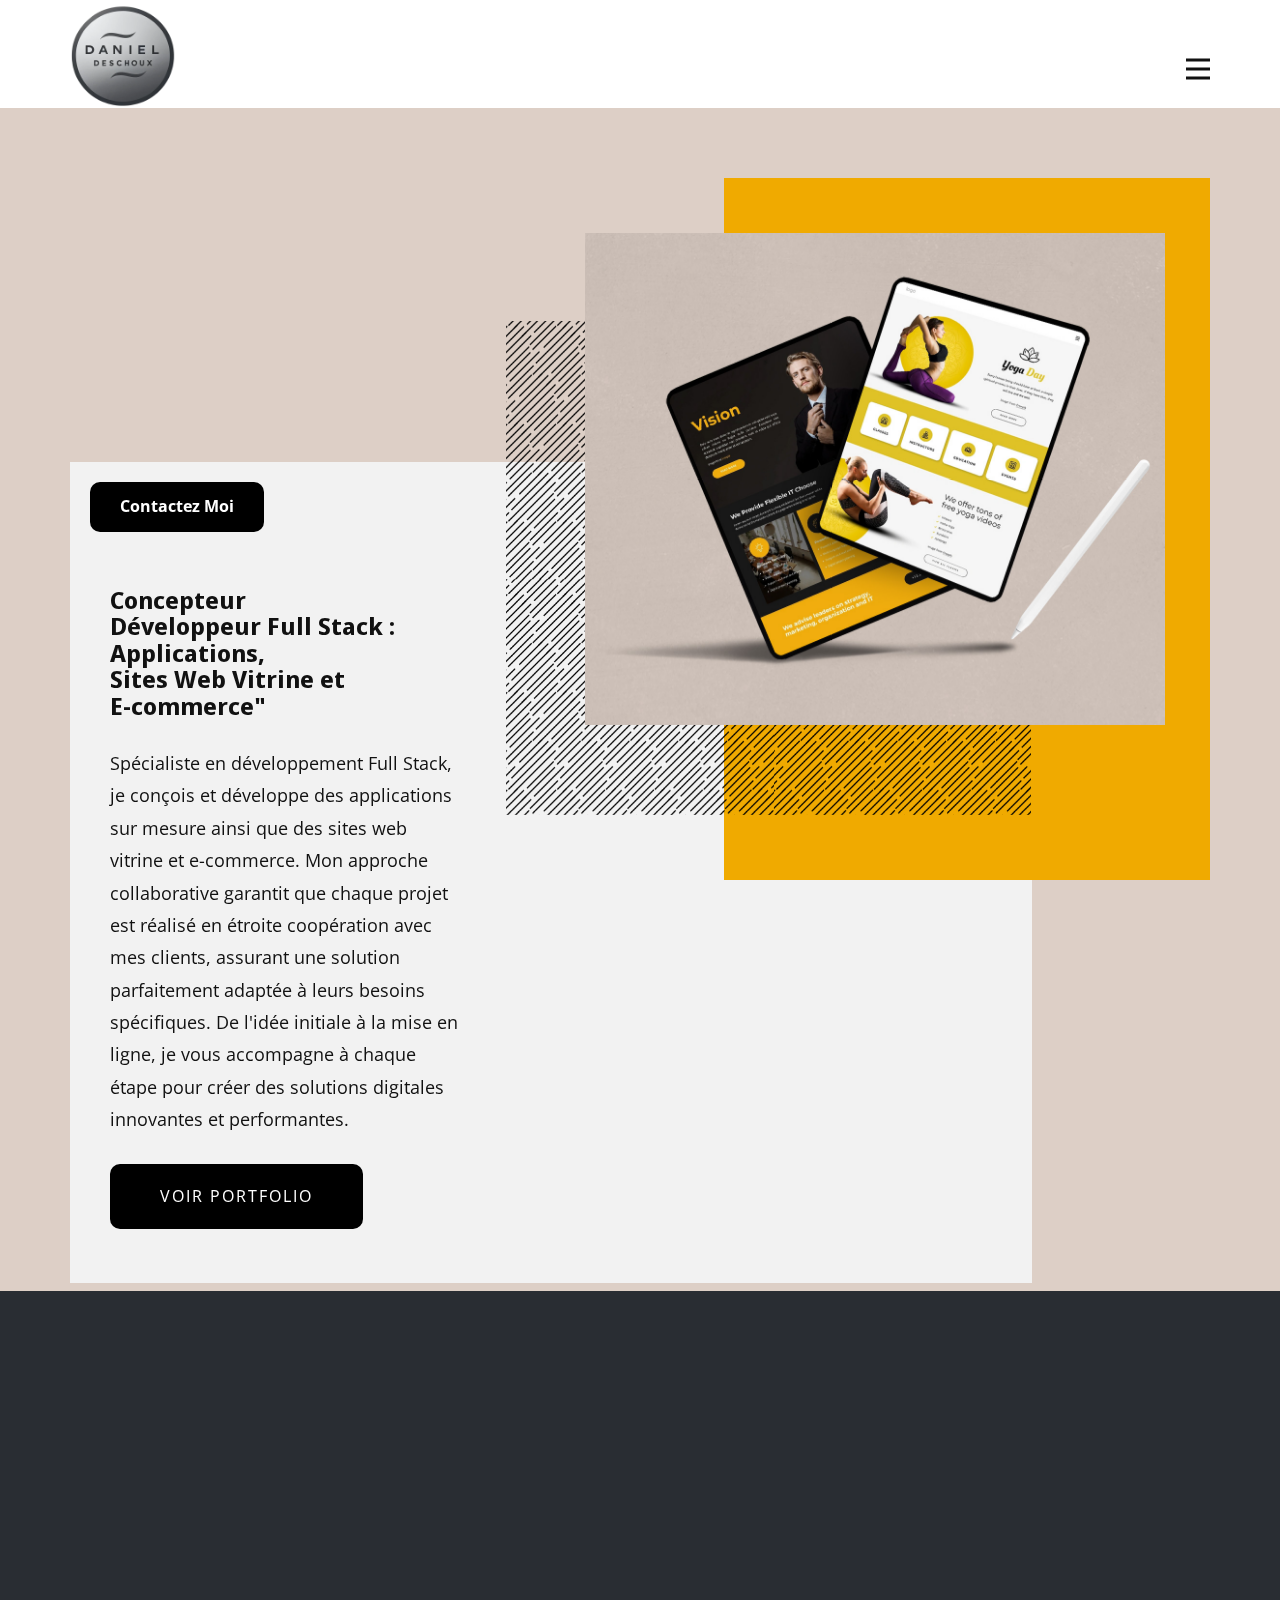
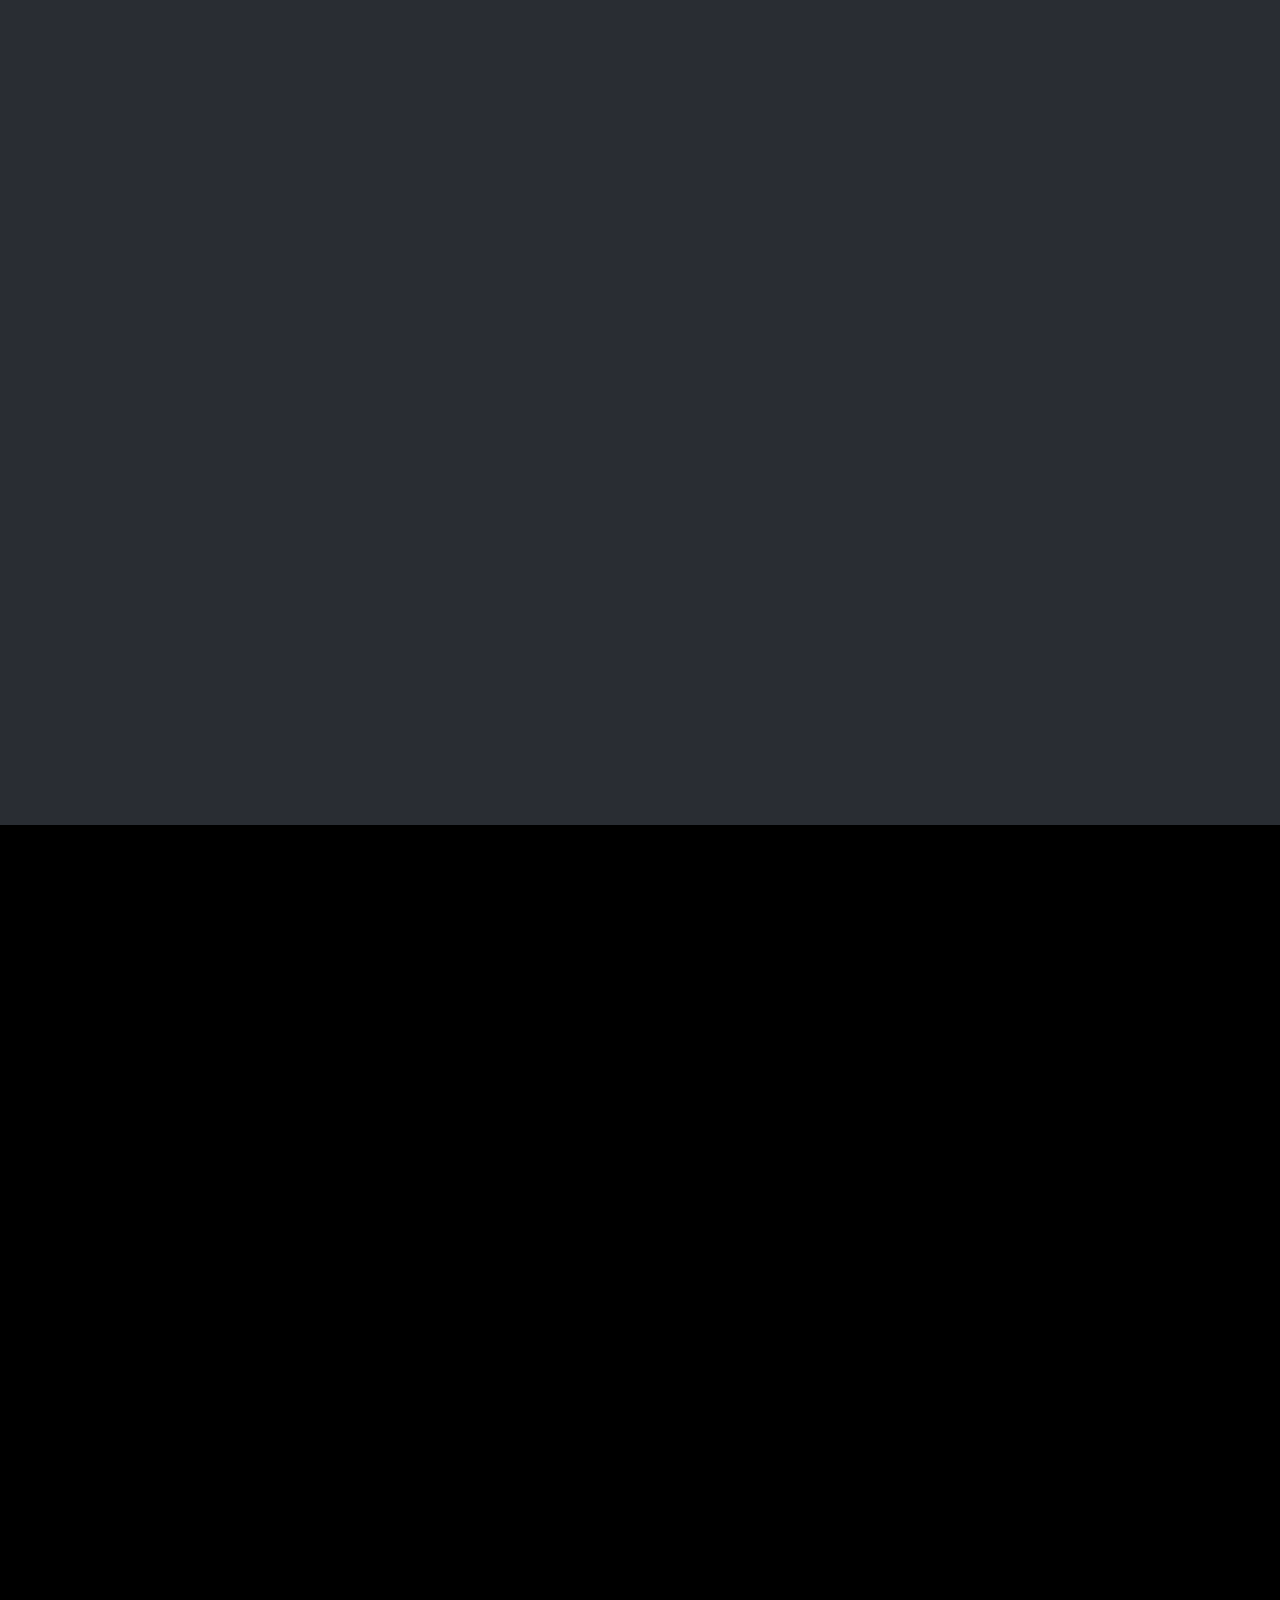
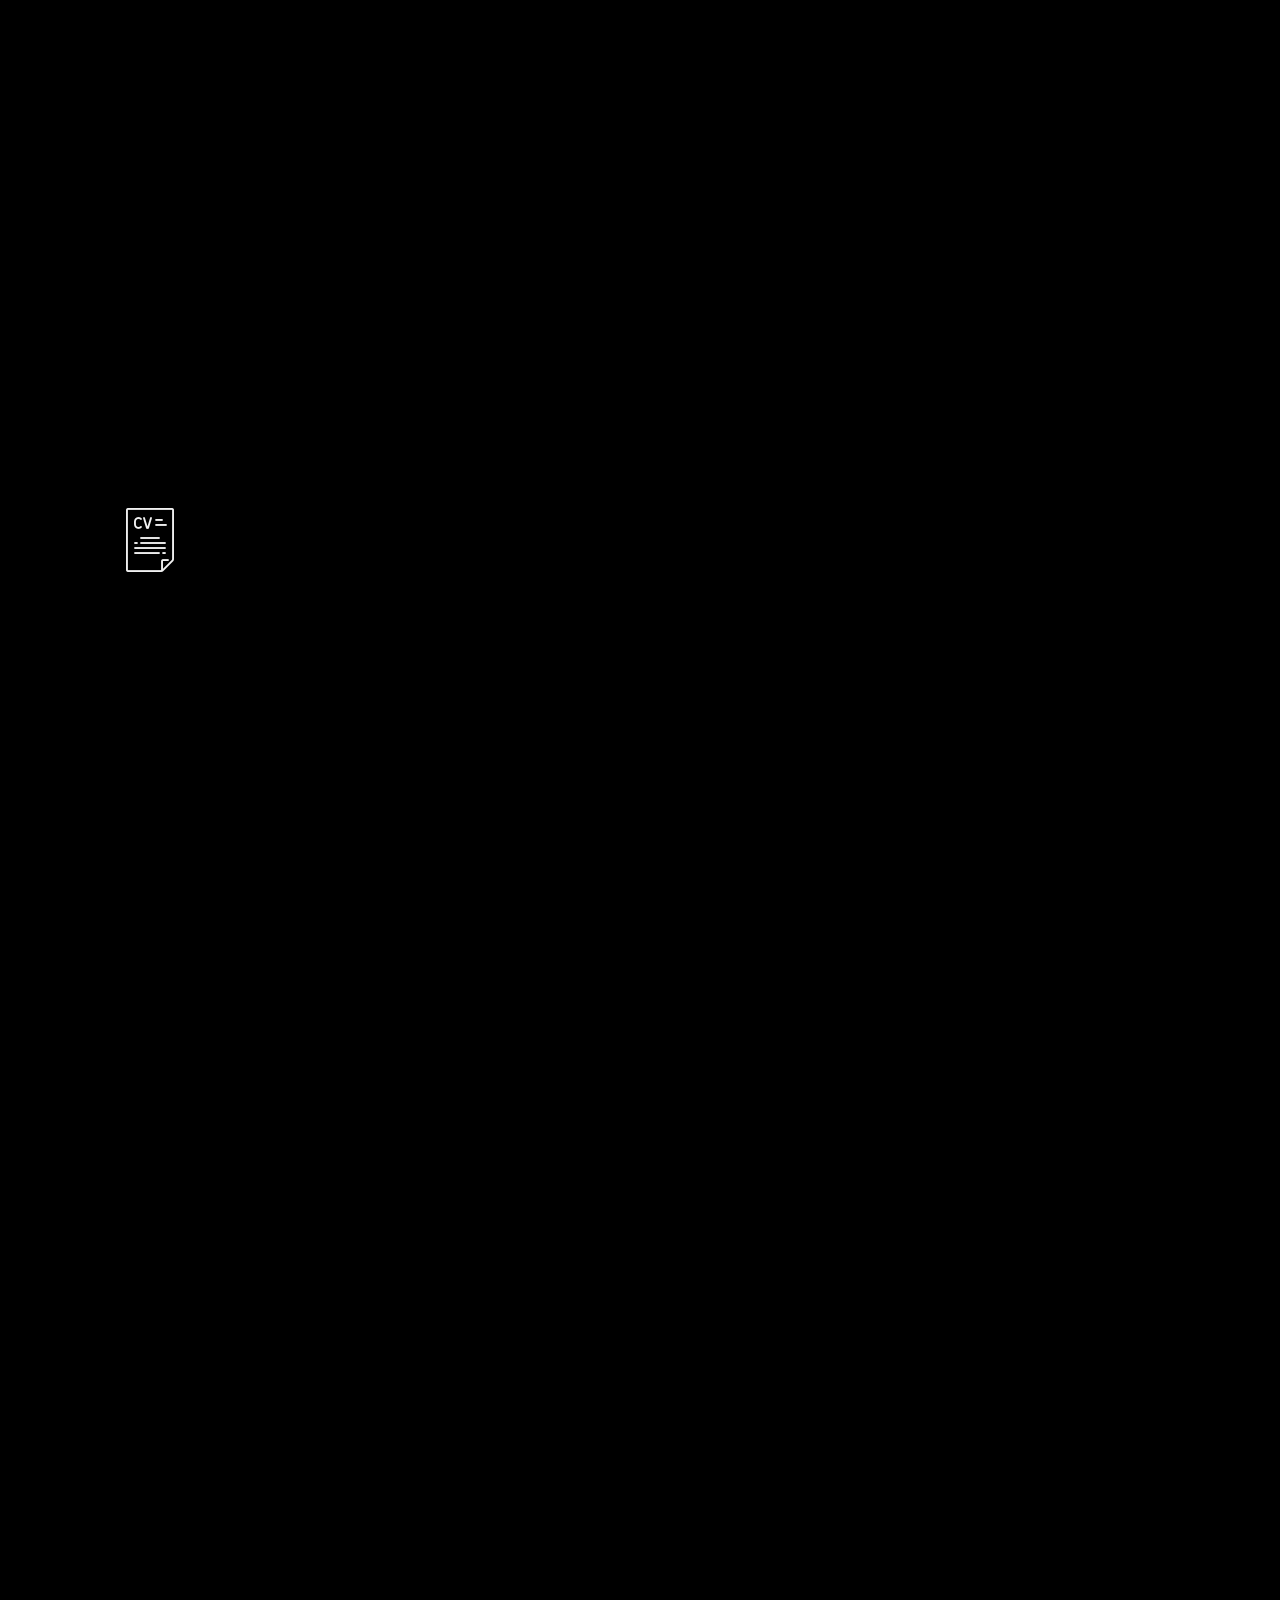
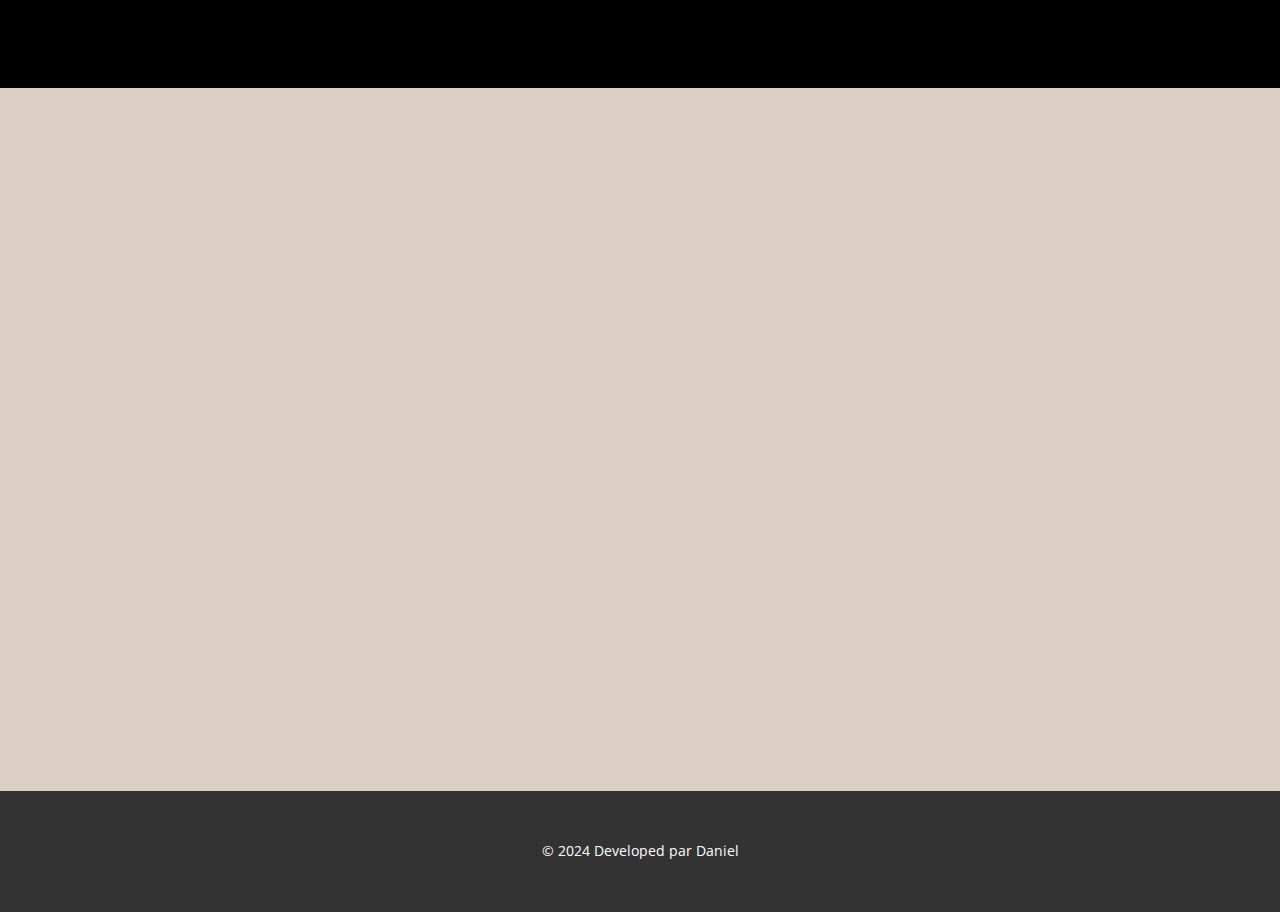
<file: index.html>
<!DOCTYPE html>
<html style="font-size: 16px;" lang="fr"><head>
    <meta name="viewport" content="width=device-width, initial-scale=1.0">
    <meta charset="utf-8">
    <meta name="keywords" content="​We Create Websites, ​Epic design and engineering, ​Portfolio, Brand Values, ​Construction and renovation projects, ​What We Do, ​Crafting digital experiences, Contact Us">
    <meta name="description" content="">
    <title>Accueil</title>
    <link rel="stylesheet" href="nicepage.css" media="screen">
<link rel="stylesheet" href="Accueil.css" media="screen">
    <script class="u-script" type="text/javascript" src="jquery.js" defer=""></script>
    <script class="u-script" type="text/javascript" src="nicepage.js" defer=""></script>
    <meta name="generator" content="Nicepage 6.9.2, nicepage.com">
    <link id="u-theme-google-font" rel="stylesheet" href="https://fonts.googleapis.com/css?family=Open+Sans:300,300i,400,400i,500,500i,600,600i,700,700i,800,800i|Noto+Sans+Display:100,100i,200,200i,300,300i,400,400i,500,500i,600,600i,700,700i,800,800i,900,900i">
    <link id="u-page-google-font" rel="stylesheet" href="https://fonts.googleapis.com/css?family=Montserrat:100,100i,200,200i,300,300i,400,400i,500,500i,600,600i,700,700i,800,800i,900,900i">
    
    
    
    
    
    
    
    <script type="application/ld+json">{
		"@context": "http://schema.org",
		"@type": "Organization",
		"name": "Portfolio",
		"logo": "images/daniel-Photoroom.png-Photoroom.png"
}</script>
    <meta name="theme-color" content="#478ac9">
    <meta property="og:title" content="Accueil">
    <meta property="og:description" content="">
    <meta property="og:type" content="website">
  <meta data-intl-tel-input-cdn-path="intlTelInput/"></head>
  <body data-home-page="Accueil.html" data-home-page-title="Accueil" data-path-to-root="./" data-include-products="false" class="u-body u-xl-mode" data-lang="fr"><header class="u-clearfix u-header u-header" id="sec-0a76"><div class="u-clearfix u-sheet u-sheet-1">
        <a href="#" class="u-image u-logo u-image-1" data-image-width="1024" data-image-height="1024">
          <img src="images/daniel-Photoroom.png-Photoroom.png" class="u-logo-image u-logo-image-1">
        </a>
        <nav class="u-menu u-menu-hamburger u-offcanvas u-menu-1" data-responsive-from="XL">
          <div class="menu-collapse" style="font-size: 1rem; letter-spacing: 0px; font-weight: 700; text-transform: uppercase;">
            <a class="u-button-style u-custom-active-border-color u-custom-border u-custom-border-color u-custom-borders u-custom-hover-border-color u-custom-left-right-menu-spacing u-custom-padding-bottom u-custom-text-active-color u-custom-text-color u-custom-text-hover-color u-custom-top-bottom-menu-spacing u-nav-link u-text-active-palette-1-base u-text-hover-palette-2-base" href="#">
              <svg class="u-svg-link" viewBox="0 0 24 24"><use xlink:href="#menu-hamburger"></use></svg>
              <svg class="u-svg-content" version="1.1" id="menu-hamburger" viewBox="0 0 16 16" x="0px" y="0px" xmlns:xlink="http://www.w3.org/1999/xlink" xmlns="http://www.w3.org/2000/svg"><g><rect y="1" width="16" height="2"></rect><rect y="7" width="16" height="2"></rect><rect y="13" width="16" height="2"></rect>
</g></svg>
            </a>
          </div>
          <div class="u-nav-container">
            <ul class="u-nav u-spacing-30 u-unstyled u-nav-1"><li class="u-nav-item"><a class="u-border-2 u-border-active-grey-90 u-border-hover-grey-50 u-border-no-left u-border-no-right u-border-no-top u-button-style u-nav-link u-text-active-grey-90 u-text-grey-90 u-text-hover-grey-90" href="Accueil.html" style="padding: 10px 0px;">Accueil</a>
</li><li class="u-nav-item"><a class="u-border-2 u-border-active-grey-90 u-border-hover-grey-50 u-border-no-left u-border-no-right u-border-no-top u-button-style u-nav-link u-text-active-grey-90 u-text-grey-90 u-text-hover-grey-90" href="Contact.html" style="padding: 10px 0px;">Contact</a>
</li></ul>
          </div>
          <div class="u-nav-container-collapse">
            <div class="u-black u-container-style u-inner-container-layout u-opacity u-opacity-95 u-sidenav">
              <div class="u-inner-container-layout u-sidenav-overflow">
                <div class="u-menu-close"></div>
                <ul class="u-align-center u-nav u-popupmenu-items u-unstyled u-nav-2"><li class="u-nav-item"><a class="u-button-style u-nav-link" href="Accueil.html">Accueil</a>
</li><li class="u-nav-item"><a class="u-button-style u-nav-link" href="Contact.html">Contact</a>
</li></ul>
              </div>
            </div>
            <div class="u-black u-menu-overlay u-opacity u-opacity-70"></div>
          </div>
        </nav>
      </div></header>
    <section class="u-clearfix u-palette-2-light-2 u-section-1" id="sec-410b">
      <div class="u-clearfix u-sheet u-sheet-1">
        <div class="custom-expanded u-container-style u-grey-5 u-group u-shape-rectangle u-group-1" data-animation-name="customAnimationIn" data-animation-duration="1500" data-animation-delay="250">
          <div class="u-container-layout u-container-layout-1">
            <a href="Contact.html" class="u-active-palette-1-light-2 u-align-left u-black u-border-active-black u-border-hover-black u-border-none u-btn u-btn-round u-button-style u-hover-palette-3-base u-radius u-btn-1">Contactez Moi</a>
            <div class="custom-expanded u-container-style u-group u-shape-rectangle u-group-2" data-animation-name="customAnimationIn" data-animation-duration="1500" data-animation-delay="500">
              <div class="u-container-layout u-container-layout-2">
                <h2 class="u-text u-text-1"> Concepteur&nbsp;<br>Développeur Full Stack : Applications,&nbsp;<br>Sites Web Vitrine et&nbsp;<br>E-commerce"
                </h2>
                <p class="u-text u-text-2"> Spécialiste en développement Full Stack, je conçois et développe des applications sur mesure ainsi que des sites web vitrine et e-commerce. Mon approche collaborative garantit que chaque projet est réalisé en étroite coopération avec mes clients, assurant une solution parfaitement adaptée à leurs besoins spécifiques. De l'idée initiale à la mise en ligne, je vous accompagne à chaque étape pour créer des solutions digitales innovantes et performantes.</p>
                <a href="Accueil.html#carousel_88df" class="u-active-palette-3-base u-black u-border-none u-btn u-btn-round u-button-style u-hover-palette-3-base u-radius-10 u-btn-2">Voir Portfolio</a>
              </div>
            </div>
          </div>
        </div>
        <div class="u-palette-3-base u-shape u-shape-rectangle u-shape-1" data-animation-name="customAnimationIn" data-animation-duration="1500" data-animation-delay="500"></div>
        <div class="u-align-left u-container-style u-group u-shape-rectangle u-group-3" data-animation-name="customAnimationIn" data-animation-duration="1500" data-animation-delay="500">
          <div class="u-container-layout u-container-layout-3">
            <img src="images/aa49e5bbcb321c65e1d4ba4d4afa599b.png" alt="" class="u-image u-image-default u-image-1" data-image-width="817" data-image-height="799" data-animation-name="customAnimationIn" data-animation-duration="1000" data-animation-direction="Right" data-animation-delay="500">
            <img src="images/ttt3.jpg" alt="" class="u-image u-image-default u-image-2" data-image-width="1200" data-image-height="1034" data-animation-name="customAnimationIn" data-animation-duration="1000">
          </div>
        </div>
      </div>
    </section>
    <section class="u-align-center u-clearfix u-container-align-center u-palette-5-dark-3 u-section-2" id="carousel_88df">
      <div class="u-clearfix u-sheet u-sheet-1">
        <h2 class="u-align-center u-text u-text-1" data-animation-name="customAnimationIn" data-animation-duration="1500" data-animation-delay="750"> Portfolio</h2>
        <p class="u-align-center u-text u-text-2" data-animation-name="customAnimationIn" data-animation-duration="1500" data-animation-delay="250"> Explorez mon portfolio pour découvrir des projets en développement web, conception web, et image de marque, réalisés avec le soin d'un véritable professionnel dédié à votre succès.</p>
        <div class="u-expanded-width u-list u-list-1">
          <div class="u-repeater u-repeater-1">
            <div class="u-align-center u-container-style u-list-item u-repeater-item u-white u-list-item-1" src="" data-animation-name="customAnimationIn" data-animation-duration="1500">
              <div class="u-container-layout u-similar-container u-valign-bottom u-container-layout-1">
                <img class="u-expanded-width u-image u-image-1" src="images/Capturedcran2024-05-05145828.png" data-image-width="1714" data-image-height="934" data-href="https://react-vinted-frontend.netlify.app/" data-target="_blank">
                <h5 class="u-align-center u-text u-text-grey-60 u-text-3">Website Design</h5>
              </div>
            </div>
            <div class="u-align-center u-container-style u-list-item u-repeater-item u-white u-list-item-2" src="" data-animation-name="customAnimationIn" data-animation-duration="1500">
              <div class="u-container-layout u-similar-container u-valign-bottom u-container-layout-2">
                <img class="u-expanded-width u-image u-image-2" src="images/IMG_3439.png" data-href="https://github.com/deschoux/ReactNativeHospital.git" data-target="_blank" data-image-width="1284" data-image-height="2778">
                <h5 class="u-align-center u-text u-text-grey-60 u-text-4">Mobile Application</h5>
              </div>
            </div>
            <div class="u-align-center u-container-style u-list-item u-repeater-item u-white u-list-item-3" src="" data-animation-name="customAnimationIn" data-animation-duration="1500">
              <div class="u-container-layout u-similar-container u-valign-bottom u-container-layout-3">
                <img class="u-expanded-width u-image u-image-3" src="images/kisspng-clip-art-portable-network-graphics-transparency-im-github-icon-of-glyph-style-available-in-svg-png-5cf4937fe362b7.2943257215595324159314.png" data-image-width="512" data-image-height="512" data-href="https://github.com/deschoux" data-target="_blank">
                <h5 class="u-align-center u-text u-text-grey-60 u-text-5">Mon Github</h5>
              </div>
            </div>
            <div class="u-align-center u-container-style u-list-item u-repeater-item u-white u-list-item-4" src="" data-animation-name="customAnimationIn" data-animation-duration="1500">
              <div class="u-container-layout u-similar-container u-valign-bottom u-container-layout-4">
                <img class="u-expanded-width u-image u-image-4" src="images/fgfg.jpg" data-image-width="898" data-image-height="898" data-href="https://github.com/deschoux/ReactNativeHospital.git" data-target="_blank">
                <h5 class="u-align-center u-text u-text-grey-60 u-text-6">Mobile Application</h5>
              </div>
            </div>
            <div class="u-align-center u-container-style u-list-item u-repeater-item u-white u-list-item-5" src="" data-animation-name="customAnimationIn" data-animation-duration="1500">
              <div class="u-container-layout u-similar-container u-valign-bottom u-container-layout-5">
                <img class="u-expanded-width u-image u-image-5" src="images/responsivedesign.jpg" data-image-width="1024" data-image-height="1024">
                <h5 class="u-align-center u-text u-text-grey-60 u-text-7"> Responsive Design</h5>
              </div>
            </div>
            <div class="u-align-center u-container-style u-list-item u-repeater-item u-white u-list-item-6" src="" data-animation-name="customAnimationIn" data-animation-duration="1500">
              <div class="u-container-layout u-similar-container u-valign-bottom u-container-layout-6">
                <img class="u-expanded-width u-image u-image-6" src="images/DigitalProduct.jpg" data-image-width="1024" data-image-height="1024">
                <h5 class="u-align-center u-text u-text-grey-60 u-text-8"> Digital Product</h5>
              </div>
            </div>
          </div>
        </div>
      </div>
    </section>
    <section class="u-align-center u-black u-clearfix u-container-align-center u-section-3" id="sec-591b">
      
      
      
      
      
      
      
      
      
      
      
      <div class="u-clearfix u-sheet u-sheet-1">
        <h2 class="u-align-center u-text u-text-default u-text-1" data-animation-name="customAnimationIn" data-animation-duration="1500" data-animation-delay="500"> Compétences &amp; Notions</h2>
        <div class="u-expanded-width u-list u-list-1">
          <div class="u-repeater u-repeater-1">
            <div class="u-align-center u-container-style u-list-item u-repeater-item u-shape-rectangle u-list-item-1" data-animation-direction="Up" data-animation-name="customAnimationIn" data-animation-duration="1500">
              <div class="u-container-layout u-similar-container u-container-layout-1"><span class="u-align-center u-file-icon u-hover-feature u-icon u-icon-circle u-palette-1-base u-icon-1" data-animation-name="" data-animation-duration="0" data-animation-delay="0" data-animation-direction=""><img src="images/react_original_wordmark_logo_icon_146375.png" alt=""></span>
                <h4 class="u-align-center u-text u-text-2">REACT</h4>
                <p class="u-align-center u-text u-text-3">&nbsp;JavaScript pour interfaces utilisateur dynamiques</p>
              </div>
            </div>
            <div class="u-align-center u-container-style u-list-item u-repeater-item u-shape-rectangle u-list-item-2" data-animation-direction="Up" data-animation-name="customAnimationIn" data-animation-duration="1500">
              <div class="u-container-layout u-similar-container u-container-layout-2"><span class="u-align-center u-file-icon u-hover-feature u-icon u-icon-circle u-palette-1-base u-icon-2" data-animation-name="" data-animation-duration="0" data-animation-delay="0" data-animation-direction=""><img src="images/62a74de8223343fbc2207d01.png" alt=""></span>
                <h4 class="u-align-center u-text u-text-4"> React Native</h4>
                <p class="u-align-center u-text u-text-5"> Création applis mobiles multi-plateformes</p>
              </div>
            </div>
            <div class="u-align-center u-container-style u-list-item u-repeater-item u-shape-rectangle u-list-item-3" data-animation-direction="Up" data-animation-name="customAnimationIn" data-animation-duration="1500">
              <div class="u-container-layout u-similar-container u-container-layout-3"><span class="u-align-center u-file-icon u-hover-feature u-icon u-icon-circle u-palette-1-base u-icon-3" data-animation-name="" data-animation-duration="0" data-animation-delay="0" data-animation-direction=""><img src="images/javascript.1ccd6ef9bb1f9c84ef00.png" alt=""></span>
                <h4 class="u-align-center u-text u-text-6">Java Script</h4>
                <p class="u-align-center u-text u-text-7"> Langage de programmation web côté client</p>
              </div>
            </div>
            <div class="u-align-center u-container-style u-list-item u-repeater-item u-shape-rectangle u-list-item-4" data-animation-direction="Up" data-animation-name="customAnimationIn" data-animation-duration="1500">
              <div class="u-container-layout u-similar-container u-container-layout-4"><span class="u-align-center u-file-icon u-hover-feature u-icon u-icon-circle u-palette-1-base u-icon-4" data-animation-name="" data-animation-duration="0" data-animation-delay="0" data-animation-direction=""><img src="images/css_original_wordmark_logo_icon_1465761.png" alt=""></span>
                <h4 class="u-align-center u-text u-text-8">Content</h4>
                <p class="u-align-center u-text u-text-9">
                  <a href="https://www.sitevisibility.co.uk/services/content/" title="Find out more about our Content Marketing services" class="u-active-none u-border-none u-btn u-button-link u-button-style u-hover-none u-none u-text-body-alt-color u-btn-1"> Style visuel pour sites web<br>
                    <br>
                  </a>
                </p>
              </div>
            </div>
            <div class="u-align-center u-container-style u-list-item u-repeater-item u-shape-rectangle u-list-item-5" data-animation-direction="Up" data-animation-name="customAnimationIn" data-animation-duration="1500" data-animation-delay="500">
              <div class="u-container-layout u-similar-container u-container-layout-5"><span class="u-align-center u-hover-feature u-icon u-icon-circle u-palette-1-base u-icon-5" data-animation-name="" data-animation-duration="0" data-animation-delay="0" data-animation-direction=""><svg class="u-svg-link" preserveAspectRatio="xMidYMin slice" viewBox="0 0 256 256" style=""><use xmlns:xlink="http://www.w3.org/1999/xlink" xlink:href="#svg-59a8"></use></svg><svg class="u-svg-content" viewBox="0 0 256 256" id="svg-59a8"><path d="M153.094 165.679l-62.785-13.12a14.631 14.631 0 0 1-.876 1.475l57.157 83.378 3.448-3.444 9.724-60.47a11.458 11.458 0 0 1-6.668-7.82zM130.19 83.605c-2.352 3.608-6.412 5.996-11.036 5.996-.712 0-1.404-.072-2.084-.18l-28.633 44.801 76.498-32.92c-.024-.308-.092-.596-.092-.912 0-.644.088-1.268.192-1.884l-34.845-14.9zm2.08-8.164l37.065 15.848a11.447 11.447 0 0 1 3.976-2.008l6.092-37.88-23.209-23.209L130.07 69.07a13.013 13.013 0 0 1 2.2 6.372zm77.665 6.492l-23.26-23.264-5.056 31.408a11.628 11.628 0 0 1 3.396 2.584l24.92-10.728zm-55.729 75.473a11.355 11.355 0 0 1 9.089-5.844l6.68-41.548c-.524-.348-.992-.764-1.452-1.192l-76.938 33.112c.196.804.332 1.624.396 2.476l62.225 12.996zm62.065-69.133l-26.912 11.58 66.401 28.389.24-.24-39.729-39.729zm-48.092 85.35l-8.088 50.284 46.964-46.964-33.828-7.064a11.366 11.366 0 0 1-5.048 3.744zm-91.286-12.928c-1.7 0-3.328-.292-4.852-.809l-15.6 24.413-6.028-6.024 14.776-23.12a16.066 16.066 0 0 1-1.02-1.417l-26.768 11.525-6.345-6.345 29.3-12.612L7.385 135.25.14 128.002l2.292-2.292 61.085 12.752a14.981 14.981 0 0 1 2.668-3.616L36.537 91.601l5.988-5.988L73.5 130.798a15.283 15.283 0 0 1 3.392-.396c1.308 0 2.576.184 3.788.496l28.985-45.353a13.126 13.126 0 0 1-3.676-9.116c0-1.04.132-2.048.36-3.016l-36.16-15.46 6.343-6.344 34.26 14.652a13.12 13.12 0 0 1 12.653-2.268l26.724-41.825L128.002 0 0 128.002l128.002 128.002 12.596-12.596-57.585-84.01a15.117 15.117 0 0 1-6.12 1.297zm101.23-48.89l-6.796 42.237a11.359 11.359 0 0 1 4.196 7.813l38.572 8.052 35.32-35.32-63.752-27.257a11.508 11.508 0 0 1-7.54 4.476z" fill="currentColor"></path></svg></span>
                <h4 class="u-align-center u-hover-feature u-text u-text-10">Netlify</h4>
                <p class="u-align-center u-text u-text-11"> Hébergement, développement web rapide</p>
              </div>
            </div>
            <div class="u-align-center u-container-style u-list-item u-repeater-item u-shape-rectangle u-list-item-6" data-animation-direction="Up" data-animation-name="customAnimationIn" data-animation-duration="1500" data-animation-delay="500">
              <div class="u-container-layout u-similar-container u-container-layout-6"><span class="u-align-center u-file-icon u-hover-feature u-icon u-icon-circle u-palette-1-base u-icon-6" data-animation-name="" data-animation-duration="0" data-animation-delay="0" data-animation-direction=""><img src="images/mongo.2a1528ddc31d4ce8518d.png" alt=""></span>
                <h4 class="u-align-center u-hover-feature u-text u-text-12">Mongo DB</h4>
                <p class="u-align-center u-text u-text-13"> Base de données NoSQL orientée documents</p>
              </div>
            </div>
            <div class="u-align-center u-container-style u-list-item u-repeater-item u-shape-rectangle u-list-item-7" data-animation-direction="Up" data-animation-name="customAnimationIn" data-animation-duration="1500" data-animation-delay="500">
              <div class="u-container-layout u-similar-container u-container-layout-7"><span class="u-align-center u-file-icon u-hover-feature u-icon u-icon-circle u-palette-1-base u-icon-7" data-animation-name="" data-animation-duration="0" data-animation-delay="0" data-animation-direction=""><img src="images/northflank.png" alt=""></span>
                <h4 class="u-align-center u-hover-feature u-text u-text-14"> Northflank</h4>
                <p class="u-align-center u-text u-text-15"> Plateforme cloud pour applications modernes</p>
              </div>
            </div>
            <div class="u-align-center u-container-style u-list-item u-repeater-item u-shape-rectangle u-list-item-8" data-animation-direction="Up" data-animation-name="customAnimationIn" data-animation-duration="1500" data-animation-delay="500">
              <div class="u-container-layout u-similar-container u-container-layout-8"><span class="u-align-center u-file-icon u-hover-feature u-icon u-icon-circle u-palette-1-base u-icon-8" data-animation-name="" data-animation-duration="0" data-animation-delay="0" data-animation-direction=""><img src="images/cloudinary-logo.png" alt=""></span>
                <h4 class="u-align-center u-hover-feature u-text u-text-16"> Cloudinary</h4>
                <p class="u-align-center u-text u-text-17"> Gestion et optimisation médias en ligne</p>
              </div>
            </div>
            <div class="u-align-center u-container-style u-list-item u-repeater-item u-shape-rectangle u-list-item-9" data-animation-direction="Up" data-animation-name="customAnimationIn" data-animation-duration="1500" data-animation-delay="500">
              <div class="u-container-layout u-similar-container u-container-layout-9"><span class="u-align-center u-file-icon u-hover-feature u-icon u-icon-circle u-palette-1-base u-icon-9" data-animation-name="" data-animation-duration="0" data-animation-delay="0" data-animation-direction=""><img src="images/github.3b9e32903aa89111875d.png" alt=""></span>
                <h4 class="u-align-center u-hover-feature u-text u-text-18"> GitHub</h4>
                <p class="u-align-center u-text u-text-19"> Plateforme de développement collaboratif en ligne</p>
              </div>
            </div>
            <div class="u-align-center u-container-style u-list-item u-repeater-item u-shape-rectangle u-list-item-10" data-animation-direction="Up" data-animation-name="customAnimationIn" data-animation-duration="1500" data-animation-delay="500">
              <div class="u-container-layout u-similar-container u-container-layout-10"><span class="u-align-center u-file-icon u-hover-feature u-icon u-icon-circle u-palette-1-base u-icon-10" data-animation-name="" data-animation-duration="0" data-animation-delay="0" data-animation-direction=""><img src="images/prestashop.png" alt=""></span>
                <h4 class="u-align-center u-hover-feature u-text u-text-20">Prestashop</h4>
                <p class="u-align-center u-text u-text-21"> Plateforme E-Commerce Open-Source pour création de site en ligne&nbsp;</p>
              </div>
            </div>
            <div class="u-align-center u-container-style u-list-item u-repeater-item u-shape-rectangle u-list-item-11" data-animation-direction="Up" data-animation-name="customAnimationIn" data-animation-duration="1500" data-animation-delay="500">
              <div class="u-container-layout u-similar-container u-container-layout-11"><span class="u-align-center u-file-icon u-hover-feature u-icon u-icon-circle u-palette-1-base u-icon-11" data-animation-name="" data-animation-duration="0" data-animation-delay="0" data-animation-direction=""><img src="images/node.952a9ea986dcfa5229ad.png" alt=""></span>
                <h4 class="u-align-center u-hover-feature u-text u-text-22"> Node JS </h4>
                <p class="u-align-center u-text u-text-23"> Plateforme JavaScript pour développement côté serveur performant</p>
              </div>
            </div>
            <div class="u-align-center u-container-style u-list-item u-repeater-item u-shape-rectangle u-list-item-12" data-animation-direction="Up" data-animation-name="customAnimationIn" data-animation-duration="1500" data-animation-delay="500">
              <div class="u-container-layout u-similar-container u-container-layout-12"><span class="u-align-center u-file-icon u-hover-feature u-icon u-icon-circle u-palette-1-base u-icon-12" data-animation-name="" data-animation-duration="0" data-animation-delay="0" data-animation-direction=""><img src="images/63079ffadcb2d1d1e80cc79d.png" alt=""></span>
                <h4 class="u-align-center u-hover-feature u-text u-text-24"> Lumen5</h4>
                <p class="u-align-center u-text u-text-25"> Plateforme ​création de vidéos marketing automatisée innovante</p>
              </div>
            </div>
          </div>
        </div>
      </div>
      
      
      
      
      
      
      
      
      
      
      
      
      
      
      
      
      
      
      
      
    </section>
    <section class="u-black u-clearfix u-section-4" id="carousel_572c">
      <div class="u-clearfix u-sheet u-sheet-1">
        <h2 class="u-align-center u-text u-text-default u-text-palette-3-base u-text-1" data-animation-name="customAnimationIn" data-animation-duration="1500"> Mes compétences et mon expertise</h2><span class="u-file-icon u-file-link u-icon u-text-grey-5 u-icon-1" data-href="files/CVSimple0424.pdf" data-target="_blank"><img src="images/896846-f424a94a.png" alt=""></span>
        <div class="u-expanded-width u-list u-list-1">
          <div class="u-repeater u-repeater-1">
            <div class="u-container-style u-list-item u-repeater-item u-list-item-1" data-animation-name="customAnimationIn" data-animation-duration="1500" data-animation-delay="250">
              <div class="u-container-layout u-similar-container u-valign-bottom u-container-layout-1">
                <h3 class="u-text u-text-default u-text-palette-3-base u-text-2" data-animation-name="customAnimationIn" data-animation-duration="1500" data-animation-delay="500"> Strategy.</h3>
                <p class="u-text u-text-3"> Analytique et Recherche<br> Stratégie de marque<br> Stratégie de contenu<br> Stratégie digitale<br> Optimisation du taux de conversion<br>
                  <br>
                </p>
              </div>
            </div>
            <div class="u-container-style u-list-item u-repeater-item u-list-item-2" data-animation-name="customAnimationIn" data-animation-duration="1500" data-animation-delay="250">
              <div class="u-container-layout u-similar-container u-valign-bottom u-container-layout-2">
                <h3 class="u-text u-text-default u-text-palette-3-base u-text-4" data-animation-name="customAnimationIn" data-animation-duration="1500" data-animation-delay="500"> Design.</h3>
                <p class="u-text u-text-5"> Direction Créative<br> Guides de Marque<br> Prototypes<br>Web Design<br> Création de Ressources Visuelles<br> Conception de Graphismes Animés
                </p>
              </div>
            </div>
            <div class="u-container-style u-list-item u-repeater-item u-list-item-3" data-animation-name="customAnimationIn" data-animation-duration="1500" data-animation-delay="250">
              <div class="u-container-layout u-similar-container u-valign-bottom u-container-layout-3">
                <h3 class="u-text u-text-default u-text-palette-3-base u-text-6" data-animation-name="customAnimationIn" data-animation-duration="1500" data-animation-delay="500"> Development.</h3>
                <p class="u-text u-text-7"> Développement Full-Stack<br>Intégrations de Solutions Tierces<br> Optimisation des Performances<br>Développement Prestashop<br>
                  <br>
                  <br>
                </p>
              </div>
            </div>
            <div class="u-container-style u-list-item u-repeater-item u-list-item-4" data-animation-name="customAnimationIn" data-animation-duration="1500" data-animation-delay="250">
              <div class="u-container-layout u-similar-container u-valign-bottom u-container-layout-4">
                <h3 class="u-text u-text-default u-text-palette-3-base u-text-8" data-animation-name="customAnimationIn" data-animation-duration="1500" data-animation-delay="500"> Commerce &amp; Stratégie</h3>
                <p class="u-text u-text-9"> Développement Commercial :<br>Vente/Commercial<br>Achat/Sourcing<br>
                  <br>Stratégie Digitale :&nbsp;<br>E-commerce &amp; Sourcing<br>Marketing Digital<br>
                  <br>
                  <br>
                  <br>
                  <br>
                </p>
              </div>
            </div>
            <div class="u-container-style u-list-item u-repeater-item u-list-item-5" data-animation-name="customAnimationIn" data-animation-duration="1500" data-animation-delay="250">
              <div class="u-container-layout u-similar-container u-valign-bottom u-container-layout-5">
                <h3 class="u-text u-text-default u-text-palette-3-base u-text-10" data-animation-name="customAnimationIn" data-animation-duration="1500" data-animation-delay="500"> Leadership &amp; Gestion</h3>
                <p class="u-text u-text-11"> Management de Projet :<br>Planification et Organisation<br>Gestion de l'innovation&nbsp;<br>
                  <br>Leadership Exécutif :<br>Direction Générale<br>Recrutement et Formation<br>
                  <br>Comptabilité :<br>Business Plan, économique et stratégique
                </p>
              </div>
            </div>
            <div class="u-container-style u-list-item u-repeater-item u-list-item-6" data-animation-name="customAnimationIn" data-animation-duration="1500" data-animation-delay="250">
              <div class="u-container-layout u-similar-container u-valign-bottom u-container-layout-6">
                <h3 class="u-text u-text-default u-text-palette-3-base u-text-12" data-animation-name="customAnimationIn" data-animation-duration="1500" data-animation-delay="500"> Marketing&nbsp;&nbsp;</h3>
                <p class="u-text u-text-13"> Communication :<br>Communication &amp; Marketing<br>Relations Publiques<br>
                  <br>Optimisation et Analyse :<br>Optimisation du taux de conversion<br>Analyse de marché<br>
                  <br>
                  <br>
                  <br>
                  <br>
                </p>
              </div>
            </div>
          </div>
        </div>
      </div>
    </section>
    <section class="u-align-right u-clearfix u-palette-2-light-2 u-section-5" id="carousel_8aeb">
      <div class="data-layout-selected u-clearfix u-layout-wrap u-layout-wrap-1">
        <div class="u-layout">
          <div class="u-layout-row">
            <div class="u-align-center u-container-style u-layout-cell u-left-cell u-size-26-lg u-size-26-xl u-size-60-md u-size-60-sm u-size-60-xs u-white u-layout-cell-1" data-animation-name="customAnimationIn" data-animation-duration="1500">
              <div class="u-container-layout u-container-layout-1">
                <h2 class="u-align-center u-text u-text-1">Contact</h2>
                <div class="u-align-center u-border-3 u-border-palette-2-light-1 u-line u-line-horizontal u-line-1"></div>
                <h5 class="u-align-center u-custom-font u-font-montserrat u-text u-text-2"><b>Téléphone&nbsp;</b>: <a href="#" class="u-active-none u-border-1 u-border-active-black u-border-grey-70 u-border-hover-grey-75 u-border-no-left u-border-no-right u-border-no-top u-btn u-button-link u-button-style u-hover-none u-none u-text-active-grey-60 u-text-body-color u-text-hover-grey-60 u-btn-1" target="_blank" data-animation-name="" data-animation-duration="0" data-animation-delay="0" data-animation-direction="">+</a>33 (0) 7 80 97 98 17<br>
                  <span style="font-weight: 700;">Mail</span>: <a href="#" class="u-active-none u-border-1 u-border-active-black u-border-grey-70 u-border-hover-grey-75 u-border-no-left u-border-no-right u-border-no-top u-btn u-button-link u-button-style u-hover-none u-none u-text-active-grey-60 u-text-body-color u-text-hover-grey-60 u-btn-2" target="_blank" data-animation-name="" data-animation-duration="0" data-animation-delay="0" data-animation-direction="">dg @ ipremum.com </a>
                </h5>
                <a href="Contact.html" class="u-active-palette-3-base u-align-left u-black u-border-none u-btn u-btn-round u-button-style u-hover-palette-3-base u-radius-10 u-btn-3">ContactEZ MOI</a>
              </div>
            </div>
            <div class="u-container-style u-image u-layout-cell u-right-cell u-size-34-lg u-size-34-xl u-size-60-md u-size-60-sm u-size-60-xs u-image-1" data-image-width="1500" data-image-height="1500" data-animation-name="customAnimationIn" data-animation-duration="1500" data-animation-delay="500">
              <div class="u-container-layout u-container-layout-2"></div>
            </div>
          </div>
        </div>
      </div>
    </section>
    
    
    
    <footer class="u-align-center u-clearfix u-footer u-grey-80 u-footer" id="sec-eb25"><div class="u-clearfix u-sheet u-sheet-1">
        <p class="u-small-text u-text u-text-variant u-text-1"> ©&nbsp;2024&nbsp;Developed par Daniel</p>
      </div></footer>
  
</body></html>
</file>
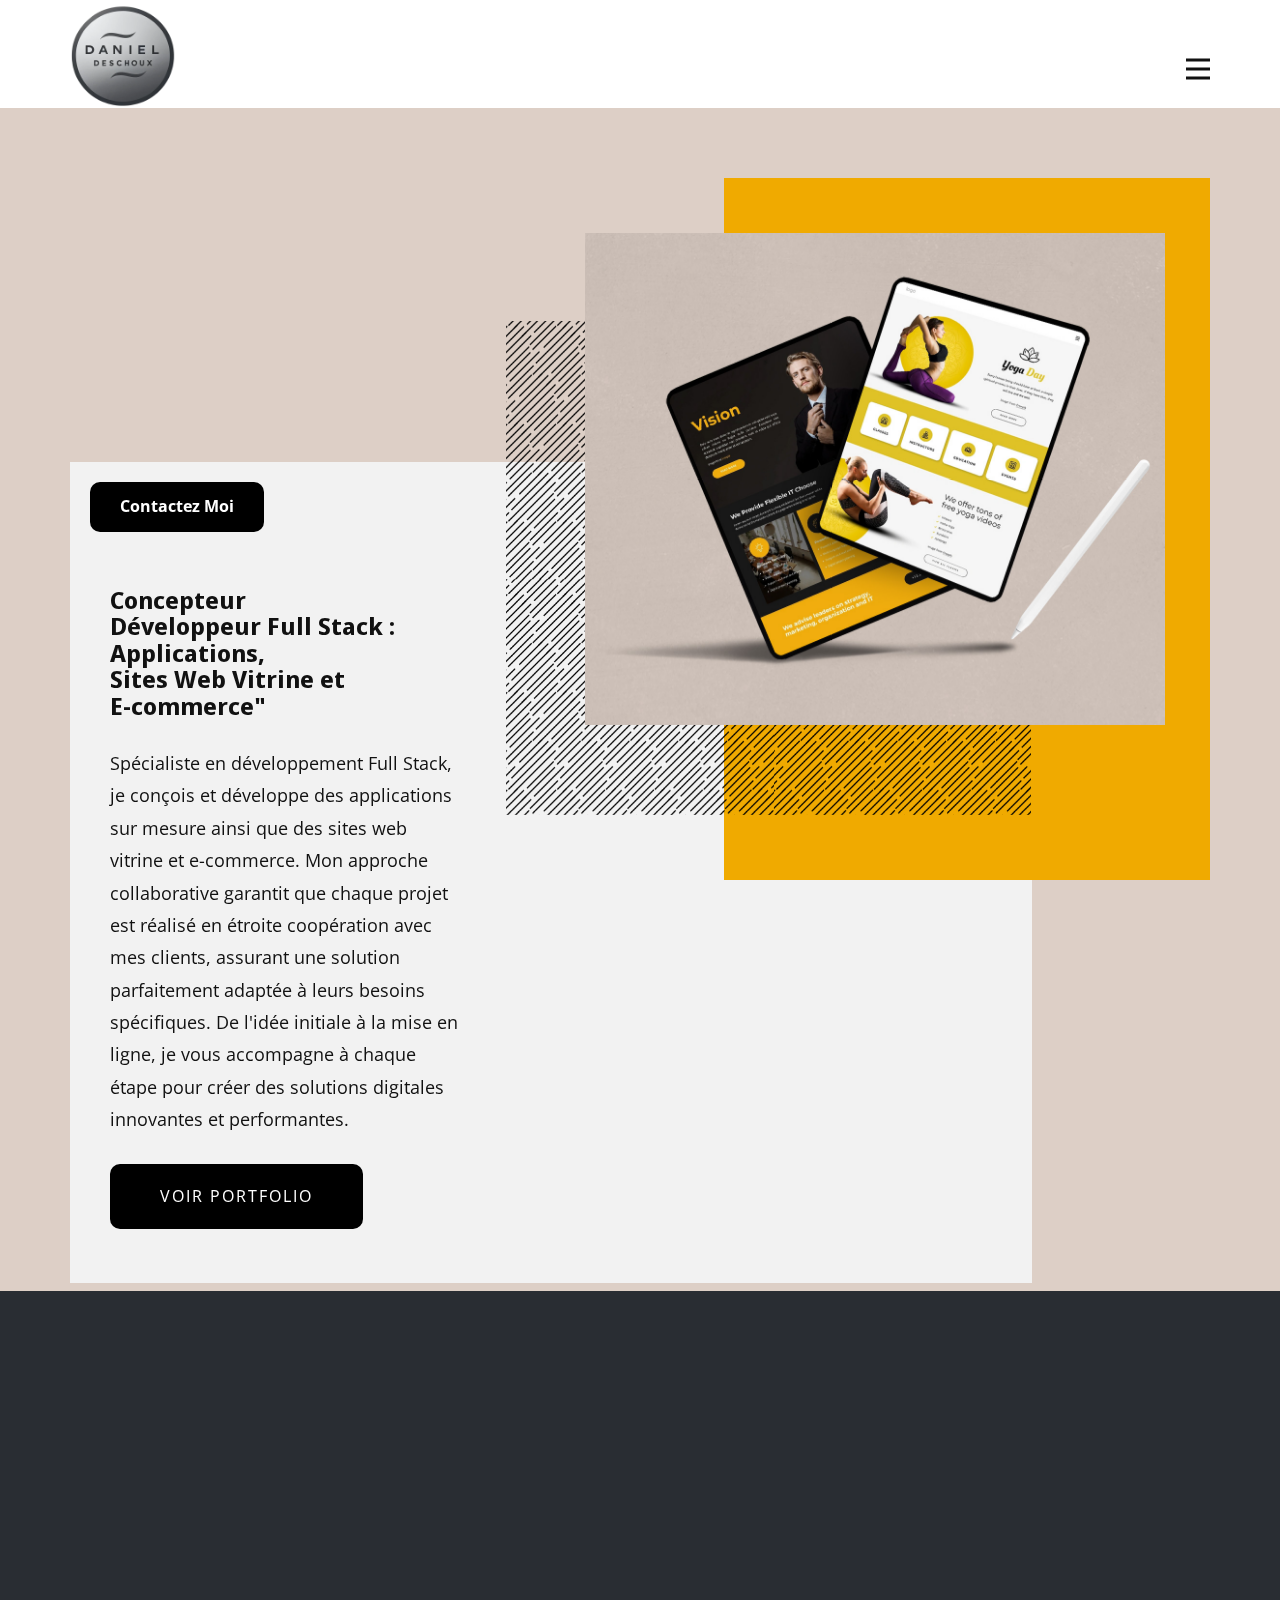
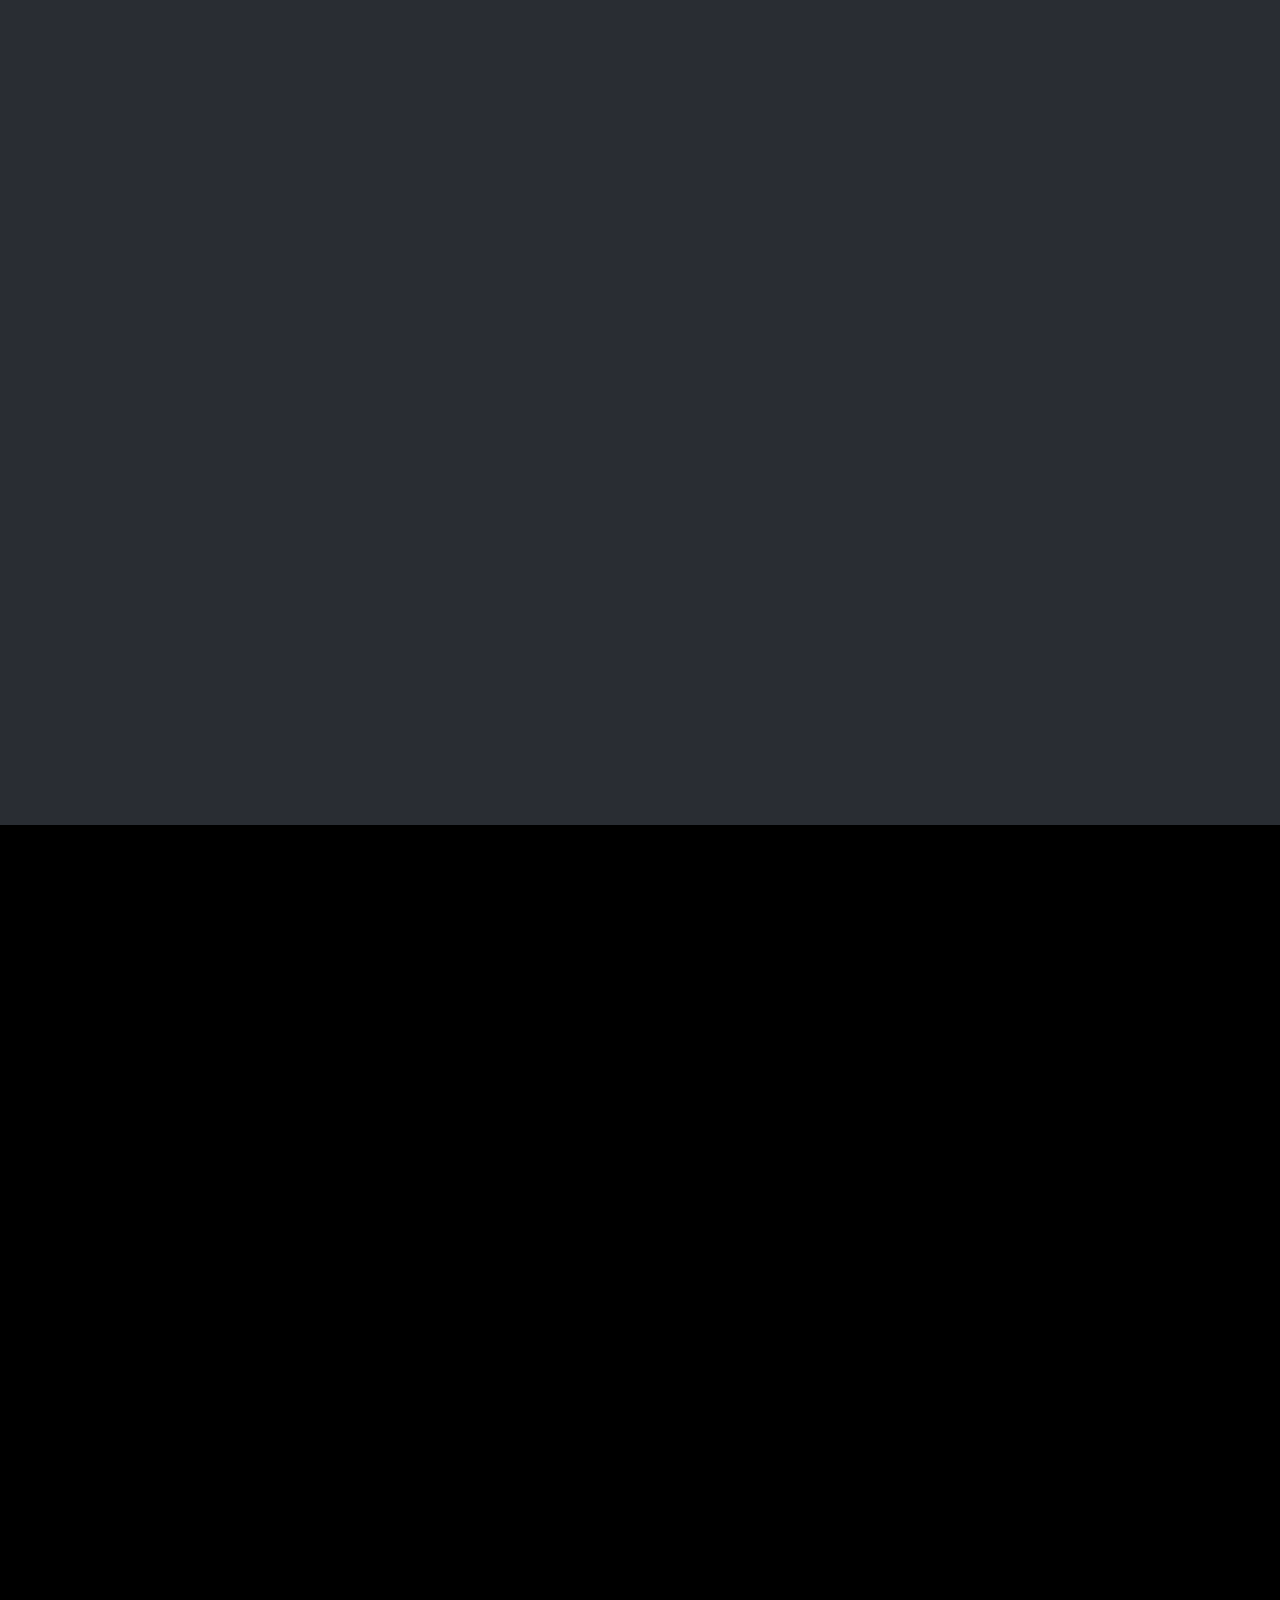
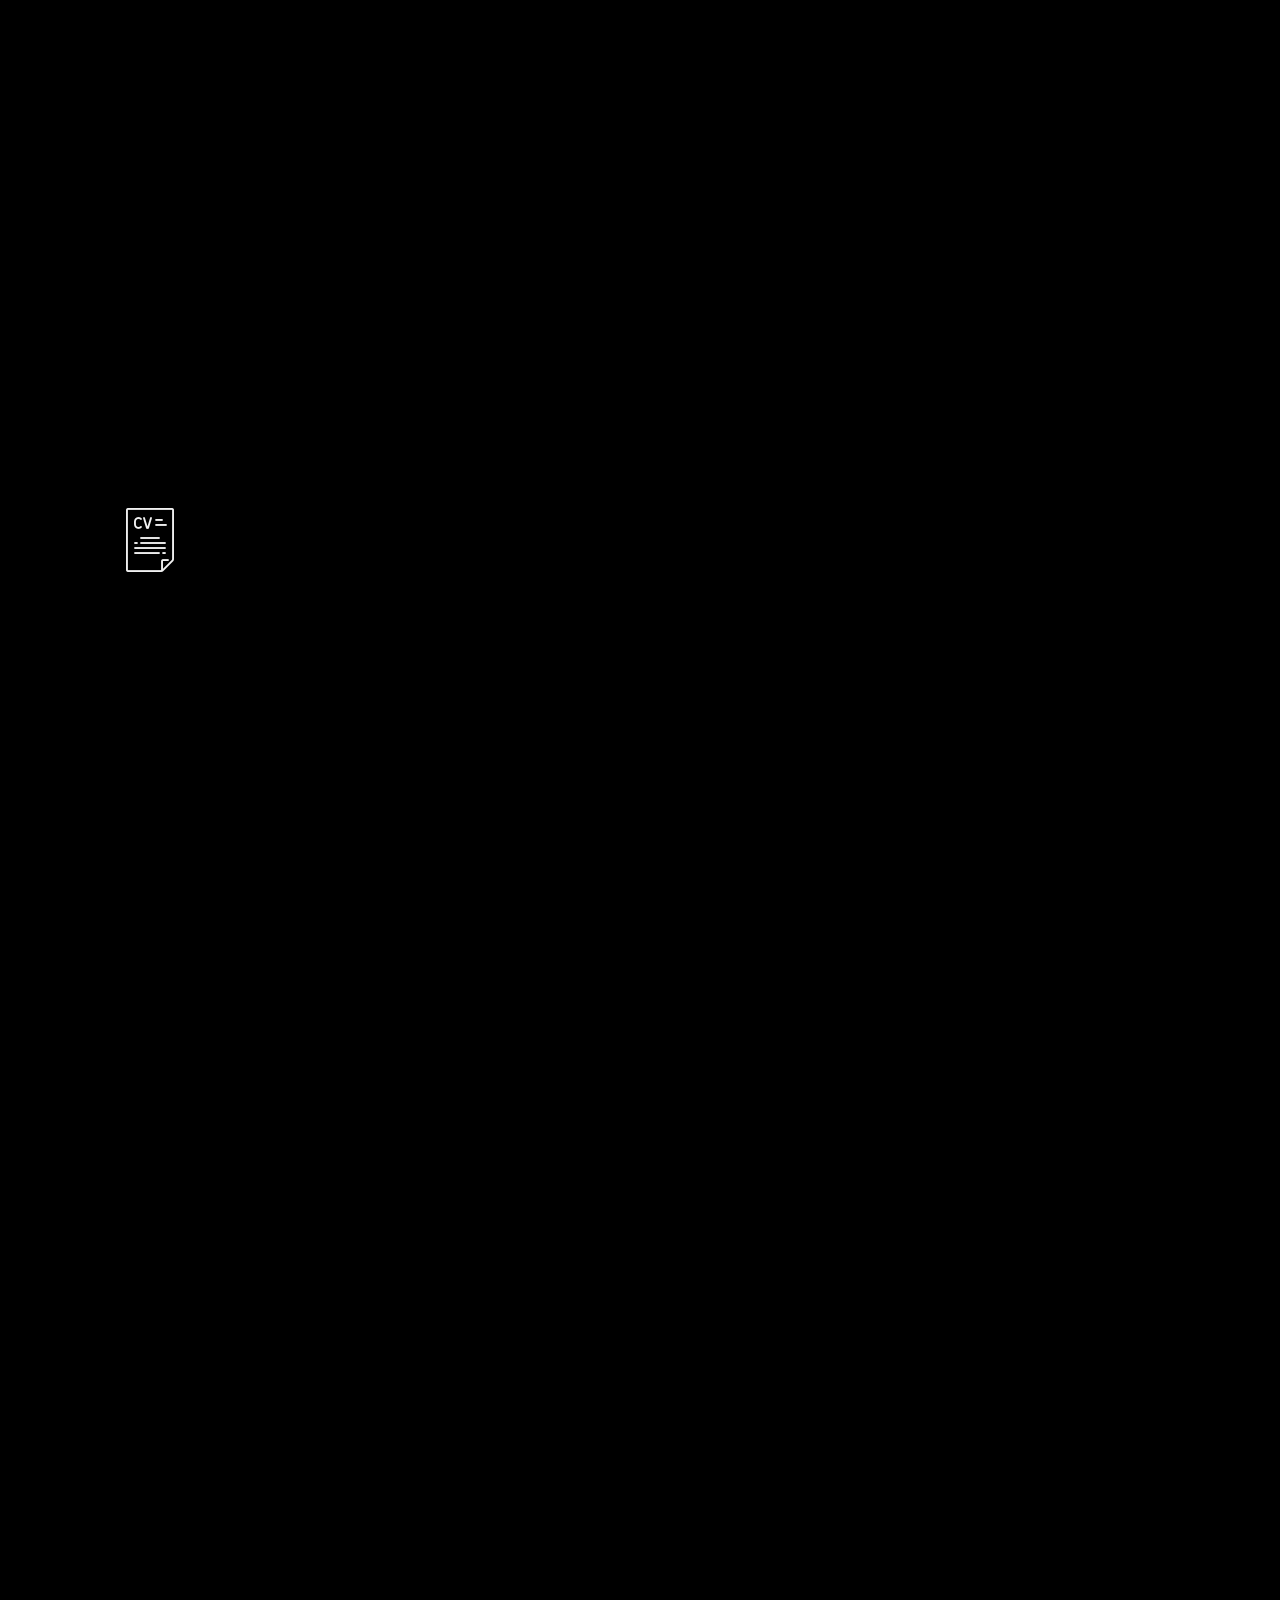
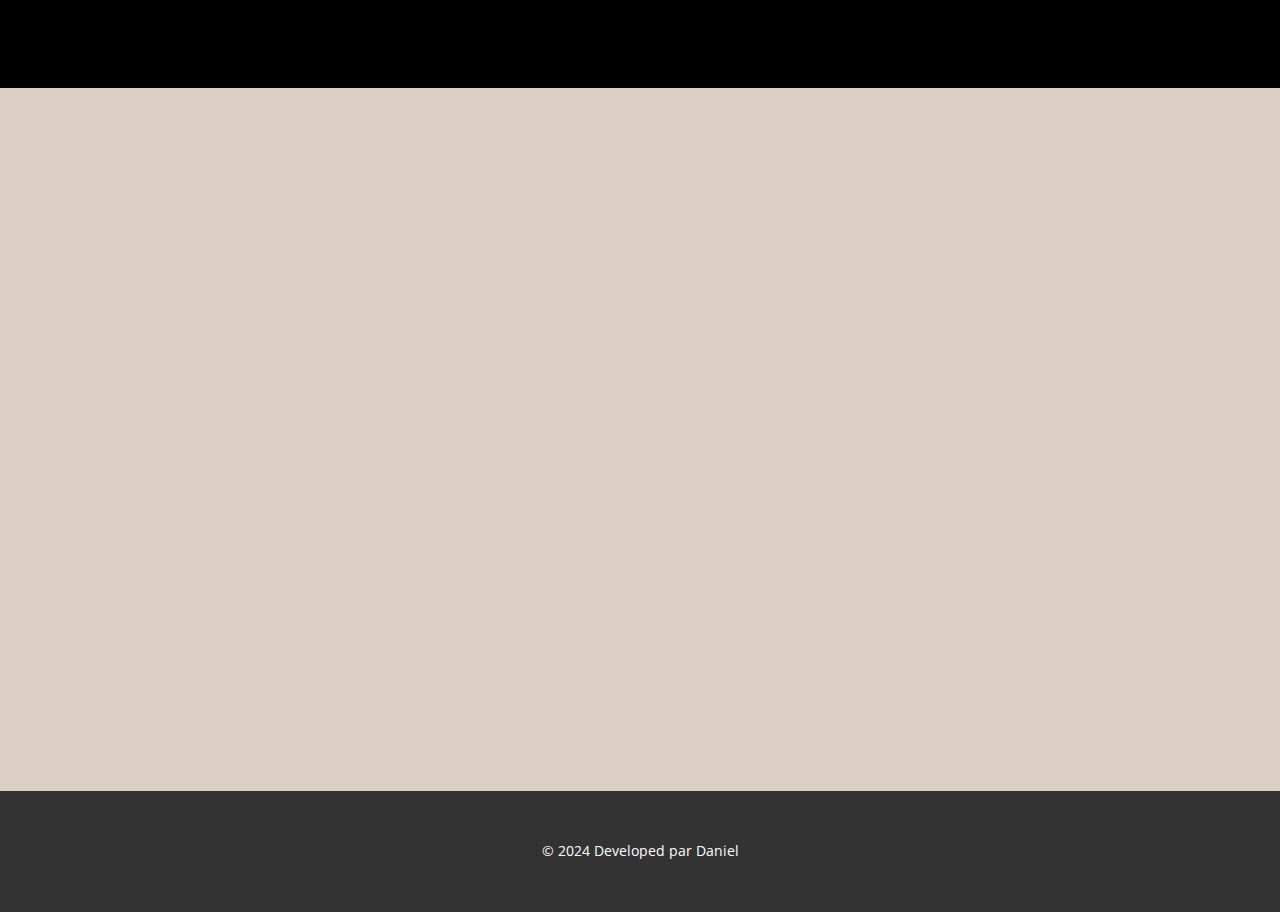
<file: Accueil.html>
<!DOCTYPE html>
<html style="font-size: 16px;" lang="fr"><head>
    <meta name="viewport" content="width=device-width, initial-scale=1.0">
    <meta charset="utf-8">
    <meta name="keywords" content="​We Create Websites, ​Epic design and engineering, ​Portfolio, Brand Values, ​Construction and renovation projects, ​What We Do, ​Crafting digital experiences, Contact Us">
    <meta name="description" content="">
    <title>Accueil</title>
    <link rel="stylesheet" href="nicepage.css" media="screen">
<link rel="stylesheet" href="Accueil.css" media="screen">
    <script class="u-script" type="text/javascript" src="jquery.js" defer=""></script>
    <script class="u-script" type="text/javascript" src="nicepage.js" defer=""></script>
    <meta name="generator" content="Nicepage 6.9.2, nicepage.com">
    <link id="u-theme-google-font" rel="stylesheet" href="https://fonts.googleapis.com/css?family=Open+Sans:300,300i,400,400i,500,500i,600,600i,700,700i,800,800i|Noto+Sans+Display:100,100i,200,200i,300,300i,400,400i,500,500i,600,600i,700,700i,800,800i,900,900i">
    <link id="u-page-google-font" rel="stylesheet" href="https://fonts.googleapis.com/css?family=Montserrat:100,100i,200,200i,300,300i,400,400i,500,500i,600,600i,700,700i,800,800i,900,900i">
    
    
    
    
    
    
    
    <script type="application/ld+json">{
		"@context": "http://schema.org",
		"@type": "Organization",
		"name": "Portfolio",
		"logo": "images/daniel-Photoroom.png-Photoroom.png"
}</script>
    <meta name="theme-color" content="#478ac9">
    <meta property="og:title" content="Accueil">
    <meta property="og:description" content="">
    <meta property="og:type" content="website">
  <meta data-intl-tel-input-cdn-path="intlTelInput/"></head>
  <body data-path-to-root="./" data-include-products="false" class="u-body u-xl-mode" data-lang="fr"><header class="u-clearfix u-header u-header" id="sec-0a76"><div class="u-clearfix u-sheet u-sheet-1">
        <a href="#" class="u-image u-logo u-image-1" data-image-width="1024" data-image-height="1024">
          <img src="images/daniel-Photoroom.png-Photoroom.png" class="u-logo-image u-logo-image-1">
        </a>
        <nav class="u-menu u-menu-hamburger u-offcanvas u-menu-1" data-responsive-from="XL">
          <div class="menu-collapse" style="font-size: 1rem; letter-spacing: 0px; font-weight: 700; text-transform: uppercase;">
            <a class="u-button-style u-custom-active-border-color u-custom-border u-custom-border-color u-custom-borders u-custom-hover-border-color u-custom-left-right-menu-spacing u-custom-padding-bottom u-custom-text-active-color u-custom-text-color u-custom-text-hover-color u-custom-top-bottom-menu-spacing u-nav-link u-text-active-palette-1-base u-text-hover-palette-2-base" href="#">
              <svg class="u-svg-link" viewBox="0 0 24 24"><use xlink:href="#menu-hamburger"></use></svg>
              <svg class="u-svg-content" version="1.1" id="menu-hamburger" viewBox="0 0 16 16" x="0px" y="0px" xmlns:xlink="http://www.w3.org/1999/xlink" xmlns="http://www.w3.org/2000/svg"><g><rect y="1" width="16" height="2"></rect><rect y="7" width="16" height="2"></rect><rect y="13" width="16" height="2"></rect>
</g></svg>
            </a>
          </div>
          <div class="u-nav-container">
            <ul class="u-nav u-spacing-30 u-unstyled u-nav-1"><li class="u-nav-item"><a class="u-border-2 u-border-active-grey-90 u-border-hover-grey-50 u-border-no-left u-border-no-right u-border-no-top u-button-style u-nav-link u-text-active-grey-90 u-text-grey-90 u-text-hover-grey-90" href="Accueil.html" style="padding: 10px 0px;">Accueil</a>
</li><li class="u-nav-item"><a class="u-border-2 u-border-active-grey-90 u-border-hover-grey-50 u-border-no-left u-border-no-right u-border-no-top u-button-style u-nav-link u-text-active-grey-90 u-text-grey-90 u-text-hover-grey-90" href="Contact.html" style="padding: 10px 0px;">Contact</a>
</li></ul>
          </div>
          <div class="u-nav-container-collapse">
            <div class="u-black u-container-style u-inner-container-layout u-opacity u-opacity-95 u-sidenav">
              <div class="u-inner-container-layout u-sidenav-overflow">
                <div class="u-menu-close"></div>
                <ul class="u-align-center u-nav u-popupmenu-items u-unstyled u-nav-2"><li class="u-nav-item"><a class="u-button-style u-nav-link" href="Accueil.html">Accueil</a>
</li><li class="u-nav-item"><a class="u-button-style u-nav-link" href="Contact.html">Contact</a>
</li></ul>
              </div>
            </div>
            <div class="u-black u-menu-overlay u-opacity u-opacity-70"></div>
          </div>
        </nav>
      </div></header>
    <section class="u-clearfix u-palette-2-light-2 u-section-1" id="sec-410b">
      <div class="u-clearfix u-sheet u-sheet-1">
        <div class="custom-expanded u-container-style u-grey-5 u-group u-shape-rectangle u-group-1" data-animation-name="customAnimationIn" data-animation-duration="1500" data-animation-delay="250">
          <div class="u-container-layout u-container-layout-1">
            <a href="Contact.html" class="u-active-palette-1-light-2 u-align-left u-black u-border-active-black u-border-hover-black u-border-none u-btn u-btn-round u-button-style u-hover-palette-3-base u-radius u-btn-1">Contactez Moi</a>
            <div class="custom-expanded u-container-style u-group u-shape-rectangle u-group-2" data-animation-name="customAnimationIn" data-animation-duration="1500" data-animation-delay="500">
              <div class="u-container-layout u-container-layout-2">
                <h2 class="u-text u-text-1"> Concepteur&nbsp;<br>Développeur Full Stack : Applications,&nbsp;<br>Sites Web Vitrine et&nbsp;<br>E-commerce"
                </h2>
                <p class="u-text u-text-2"> Spécialiste en développement Full Stack, je conçois et développe des applications sur mesure ainsi que des sites web vitrine et e-commerce. Mon approche collaborative garantit que chaque projet est réalisé en étroite coopération avec mes clients, assurant une solution parfaitement adaptée à leurs besoins spécifiques. De l'idée initiale à la mise en ligne, je vous accompagne à chaque étape pour créer des solutions digitales innovantes et performantes.</p>
                <a href="Accueil.html#carousel_88df" class="u-active-palette-3-base u-black u-border-none u-btn u-btn-round u-button-style u-hover-palette-3-base u-radius-10 u-btn-2">Voir Portfolio</a>
              </div>
            </div>
          </div>
        </div>
        <div class="u-palette-3-base u-shape u-shape-rectangle u-shape-1" data-animation-name="customAnimationIn" data-animation-duration="1500" data-animation-delay="500"></div>
        <div class="u-align-left u-container-style u-group u-shape-rectangle u-group-3" data-animation-name="customAnimationIn" data-animation-duration="1500" data-animation-delay="500">
          <div class="u-container-layout u-container-layout-3">
            <img src="images/aa49e5bbcb321c65e1d4ba4d4afa599b.png" alt="" class="u-image u-image-default u-image-1" data-image-width="817" data-image-height="799" data-animation-name="customAnimationIn" data-animation-duration="1000" data-animation-direction="Right" data-animation-delay="500">
            <img src="images/ttt3.jpg" alt="" class="u-image u-image-default u-image-2" data-image-width="1200" data-image-height="1034" data-animation-name="customAnimationIn" data-animation-duration="1000">
          </div>
        </div>
      </div>
    </section>
    <section class="u-align-center u-clearfix u-container-align-center u-palette-5-dark-3 u-section-2" id="carousel_88df">
      <div class="u-clearfix u-sheet u-sheet-1">
        <h2 class="u-align-center u-text u-text-1" data-animation-name="customAnimationIn" data-animation-duration="1500" data-animation-delay="750"> Portfolio</h2>
        <p class="u-align-center u-text u-text-2" data-animation-name="customAnimationIn" data-animation-duration="1500" data-animation-delay="250"> Explorez mon portfolio pour découvrir des projets en développement web, conception web, et image de marque, réalisés avec le soin d'un véritable professionnel dédié à votre succès.</p>
        <div class="u-expanded-width u-list u-list-1">
          <div class="u-repeater u-repeater-1">
            <div class="u-align-center u-container-style u-list-item u-repeater-item u-white u-list-item-1" src="" data-animation-name="customAnimationIn" data-animation-duration="1500">
              <div class="u-container-layout u-similar-container u-valign-bottom u-container-layout-1">
                <img class="u-expanded-width u-image u-image-1" src="images/Capturedcran2024-05-05145828.png" data-image-width="1714" data-image-height="934" data-href="https://react-vinted-frontend.netlify.app/" data-target="_blank">
                <h5 class="u-align-center u-text u-text-grey-60 u-text-3">Website Design</h5>
              </div>
            </div>
            <div class="u-align-center u-container-style u-list-item u-repeater-item u-white u-list-item-2" src="" data-animation-name="customAnimationIn" data-animation-duration="1500">
              <div class="u-container-layout u-similar-container u-valign-bottom u-container-layout-2">
                <img class="u-expanded-width u-image u-image-2" src="images/IMG_3439.png" data-href="https://github.com/deschoux/ReactNativeHospital.git" data-target="_blank" data-image-width="1284" data-image-height="2778">
                <h5 class="u-align-center u-text u-text-grey-60 u-text-4">Mobile Application</h5>
              </div>
            </div>
            <div class="u-align-center u-container-style u-list-item u-repeater-item u-white u-list-item-3" src="" data-animation-name="customAnimationIn" data-animation-duration="1500">
              <div class="u-container-layout u-similar-container u-valign-bottom u-container-layout-3">
                <img class="u-expanded-width u-image u-image-3" src="images/kisspng-clip-art-portable-network-graphics-transparency-im-github-icon-of-glyph-style-available-in-svg-png-5cf4937fe362b7.2943257215595324159314.png" data-image-width="512" data-image-height="512" data-href="https://github.com/deschoux" data-target="_blank">
                <h5 class="u-align-center u-text u-text-grey-60 u-text-5">Mon Github</h5>
              </div>
            </div>
            <div class="u-align-center u-container-style u-list-item u-repeater-item u-white u-list-item-4" src="" data-animation-name="customAnimationIn" data-animation-duration="1500">
              <div class="u-container-layout u-similar-container u-valign-bottom u-container-layout-4">
                <img class="u-expanded-width u-image u-image-4" src="images/fgfg.jpg" data-image-width="898" data-image-height="898" data-href="https://github.com/deschoux/ReactNativeHospital.git" data-target="_blank">
                <h5 class="u-align-center u-text u-text-grey-60 u-text-6">Mobile Application</h5>
              </div>
            </div>
            <div class="u-align-center u-container-style u-list-item u-repeater-item u-white u-list-item-5" src="" data-animation-name="customAnimationIn" data-animation-duration="1500">
              <div class="u-container-layout u-similar-container u-valign-bottom u-container-layout-5">
                <img class="u-expanded-width u-image u-image-5" src="images/responsivedesign.jpg" data-image-width="1024" data-image-height="1024">
                <h5 class="u-align-center u-text u-text-grey-60 u-text-7"> Responsive Design</h5>
              </div>
            </div>
            <div class="u-align-center u-container-style u-list-item u-repeater-item u-white u-list-item-6" src="" data-animation-name="customAnimationIn" data-animation-duration="1500">
              <div class="u-container-layout u-similar-container u-valign-bottom u-container-layout-6">
                <img class="u-expanded-width u-image u-image-6" src="images/DigitalProduct.jpg" data-image-width="1024" data-image-height="1024">
                <h5 class="u-align-center u-text u-text-grey-60 u-text-8"> Digital Product</h5>
              </div>
            </div>
          </div>
        </div>
      </div>
    </section>
    <section class="u-align-center u-black u-clearfix u-container-align-center u-section-3" id="sec-591b">
      
      
      
      
      
      
      
      
      
      
      
      <div class="u-clearfix u-sheet u-sheet-1">
        <h2 class="u-align-center u-text u-text-default u-text-1" data-animation-name="customAnimationIn" data-animation-duration="1500" data-animation-delay="500"> Compétences &amp; Notions</h2>
        <div class="u-expanded-width u-list u-list-1">
          <div class="u-repeater u-repeater-1">
            <div class="u-align-center u-container-style u-list-item u-repeater-item u-shape-rectangle u-list-item-1" data-animation-direction="Up" data-animation-name="customAnimationIn" data-animation-duration="1500">
              <div class="u-container-layout u-similar-container u-container-layout-1"><span class="u-align-center u-file-icon u-hover-feature u-icon u-icon-circle u-palette-1-base u-icon-1" data-animation-name="" data-animation-duration="0" data-animation-delay="0" data-animation-direction=""><img src="images/react_original_wordmark_logo_icon_146375.png" alt=""></span>
                <h4 class="u-align-center u-text u-text-2">REACT</h4>
                <p class="u-align-center u-text u-text-3">&nbsp;JavaScript pour interfaces utilisateur dynamiques</p>
              </div>
            </div>
            <div class="u-align-center u-container-style u-list-item u-repeater-item u-shape-rectangle u-list-item-2" data-animation-direction="Up" data-animation-name="customAnimationIn" data-animation-duration="1500">
              <div class="u-container-layout u-similar-container u-container-layout-2"><span class="u-align-center u-file-icon u-hover-feature u-icon u-icon-circle u-palette-1-base u-icon-2" data-animation-name="" data-animation-duration="0" data-animation-delay="0" data-animation-direction=""><img src="images/62a74de8223343fbc2207d01.png" alt=""></span>
                <h4 class="u-align-center u-text u-text-4"> React Native</h4>
                <p class="u-align-center u-text u-text-5"> Création applis mobiles multi-plateformes</p>
              </div>
            </div>
            <div class="u-align-center u-container-style u-list-item u-repeater-item u-shape-rectangle u-list-item-3" data-animation-direction="Up" data-animation-name="customAnimationIn" data-animation-duration="1500">
              <div class="u-container-layout u-similar-container u-container-layout-3"><span class="u-align-center u-file-icon u-hover-feature u-icon u-icon-circle u-palette-1-base u-icon-3" data-animation-name="" data-animation-duration="0" data-animation-delay="0" data-animation-direction=""><img src="images/javascript.1ccd6ef9bb1f9c84ef00.png" alt=""></span>
                <h4 class="u-align-center u-text u-text-6">Java Script</h4>
                <p class="u-align-center u-text u-text-7"> Langage de programmation web côté client</p>
              </div>
            </div>
            <div class="u-align-center u-container-style u-list-item u-repeater-item u-shape-rectangle u-list-item-4" data-animation-direction="Up" data-animation-name="customAnimationIn" data-animation-duration="1500">
              <div class="u-container-layout u-similar-container u-container-layout-4"><span class="u-align-center u-file-icon u-hover-feature u-icon u-icon-circle u-palette-1-base u-icon-4" data-animation-name="" data-animation-duration="0" data-animation-delay="0" data-animation-direction=""><img src="images/css_original_wordmark_logo_icon_1465761.png" alt=""></span>
                <h4 class="u-align-center u-text u-text-8">Content</h4>
                <p class="u-align-center u-text u-text-9">
                  <a href="https://www.sitevisibility.co.uk/services/content/" title="Find out more about our Content Marketing services" class="u-active-none u-border-none u-btn u-button-link u-button-style u-hover-none u-none u-text-body-alt-color u-btn-1"> Style visuel pour sites web<br>
                    <br>
                  </a>
                </p>
              </div>
            </div>
            <div class="u-align-center u-container-style u-list-item u-repeater-item u-shape-rectangle u-list-item-5" data-animation-direction="Up" data-animation-name="customAnimationIn" data-animation-duration="1500" data-animation-delay="500">
              <div class="u-container-layout u-similar-container u-container-layout-5"><span class="u-align-center u-hover-feature u-icon u-icon-circle u-palette-1-base u-icon-5" data-animation-name="" data-animation-duration="0" data-animation-delay="0" data-animation-direction=""><svg class="u-svg-link" preserveAspectRatio="xMidYMin slice" viewBox="0 0 256 256" style=""><use xmlns:xlink="http://www.w3.org/1999/xlink" xlink:href="#svg-59a8"></use></svg><svg class="u-svg-content" viewBox="0 0 256 256" id="svg-59a8"><path d="M153.094 165.679l-62.785-13.12a14.631 14.631 0 0 1-.876 1.475l57.157 83.378 3.448-3.444 9.724-60.47a11.458 11.458 0 0 1-6.668-7.82zM130.19 83.605c-2.352 3.608-6.412 5.996-11.036 5.996-.712 0-1.404-.072-2.084-.18l-28.633 44.801 76.498-32.92c-.024-.308-.092-.596-.092-.912 0-.644.088-1.268.192-1.884l-34.845-14.9zm2.08-8.164l37.065 15.848a11.447 11.447 0 0 1 3.976-2.008l6.092-37.88-23.209-23.209L130.07 69.07a13.013 13.013 0 0 1 2.2 6.372zm77.665 6.492l-23.26-23.264-5.056 31.408a11.628 11.628 0 0 1 3.396 2.584l24.92-10.728zm-55.729 75.473a11.355 11.355 0 0 1 9.089-5.844l6.68-41.548c-.524-.348-.992-.764-1.452-1.192l-76.938 33.112c.196.804.332 1.624.396 2.476l62.225 12.996zm62.065-69.133l-26.912 11.58 66.401 28.389.24-.24-39.729-39.729zm-48.092 85.35l-8.088 50.284 46.964-46.964-33.828-7.064a11.366 11.366 0 0 1-5.048 3.744zm-91.286-12.928c-1.7 0-3.328-.292-4.852-.809l-15.6 24.413-6.028-6.024 14.776-23.12a16.066 16.066 0 0 1-1.02-1.417l-26.768 11.525-6.345-6.345 29.3-12.612L7.385 135.25.14 128.002l2.292-2.292 61.085 12.752a14.981 14.981 0 0 1 2.668-3.616L36.537 91.601l5.988-5.988L73.5 130.798a15.283 15.283 0 0 1 3.392-.396c1.308 0 2.576.184 3.788.496l28.985-45.353a13.126 13.126 0 0 1-3.676-9.116c0-1.04.132-2.048.36-3.016l-36.16-15.46 6.343-6.344 34.26 14.652a13.12 13.12 0 0 1 12.653-2.268l26.724-41.825L128.002 0 0 128.002l128.002 128.002 12.596-12.596-57.585-84.01a15.117 15.117 0 0 1-6.12 1.297zm101.23-48.89l-6.796 42.237a11.359 11.359 0 0 1 4.196 7.813l38.572 8.052 35.32-35.32-63.752-27.257a11.508 11.508 0 0 1-7.54 4.476z" fill="currentColor"></path></svg></span>
                <h4 class="u-align-center u-hover-feature u-text u-text-10">Netlify</h4>
                <p class="u-align-center u-text u-text-11"> Hébergement, développement web rapide</p>
              </div>
            </div>
            <div class="u-align-center u-container-style u-list-item u-repeater-item u-shape-rectangle u-list-item-6" data-animation-direction="Up" data-animation-name="customAnimationIn" data-animation-duration="1500" data-animation-delay="500">
              <div class="u-container-layout u-similar-container u-container-layout-6"><span class="u-align-center u-file-icon u-hover-feature u-icon u-icon-circle u-palette-1-base u-icon-6" data-animation-name="" data-animation-duration="0" data-animation-delay="0" data-animation-direction=""><img src="images/mongo.2a1528ddc31d4ce8518d.png" alt=""></span>
                <h4 class="u-align-center u-hover-feature u-text u-text-12">Mongo DB</h4>
                <p class="u-align-center u-text u-text-13"> Base de données NoSQL orientée documents</p>
              </div>
            </div>
            <div class="u-align-center u-container-style u-list-item u-repeater-item u-shape-rectangle u-list-item-7" data-animation-direction="Up" data-animation-name="customAnimationIn" data-animation-duration="1500" data-animation-delay="500">
              <div class="u-container-layout u-similar-container u-container-layout-7"><span class="u-align-center u-file-icon u-hover-feature u-icon u-icon-circle u-palette-1-base u-icon-7" data-animation-name="" data-animation-duration="0" data-animation-delay="0" data-animation-direction=""><img src="images/northflank.png" alt=""></span>
                <h4 class="u-align-center u-hover-feature u-text u-text-14"> Northflank</h4>
                <p class="u-align-center u-text u-text-15"> Plateforme cloud pour applications modernes</p>
              </div>
            </div>
            <div class="u-align-center u-container-style u-list-item u-repeater-item u-shape-rectangle u-list-item-8" data-animation-direction="Up" data-animation-name="customAnimationIn" data-animation-duration="1500" data-animation-delay="500">
              <div class="u-container-layout u-similar-container u-container-layout-8"><span class="u-align-center u-file-icon u-hover-feature u-icon u-icon-circle u-palette-1-base u-icon-8" data-animation-name="" data-animation-duration="0" data-animation-delay="0" data-animation-direction=""><img src="images/cloudinary-logo.png" alt=""></span>
                <h4 class="u-align-center u-hover-feature u-text u-text-16"> Cloudinary</h4>
                <p class="u-align-center u-text u-text-17"> Gestion et optimisation médias en ligne</p>
              </div>
            </div>
            <div class="u-align-center u-container-style u-list-item u-repeater-item u-shape-rectangle u-list-item-9" data-animation-direction="Up" data-animation-name="customAnimationIn" data-animation-duration="1500" data-animation-delay="500">
              <div class="u-container-layout u-similar-container u-container-layout-9"><span class="u-align-center u-file-icon u-hover-feature u-icon u-icon-circle u-palette-1-base u-icon-9" data-animation-name="" data-animation-duration="0" data-animation-delay="0" data-animation-direction=""><img src="images/github.3b9e32903aa89111875d.png" alt=""></span>
                <h4 class="u-align-center u-hover-feature u-text u-text-18"> GitHub</h4>
                <p class="u-align-center u-text u-text-19"> Plateforme de développement collaboratif en ligne</p>
              </div>
            </div>
            <div class="u-align-center u-container-style u-list-item u-repeater-item u-shape-rectangle u-list-item-10" data-animation-direction="Up" data-animation-name="customAnimationIn" data-animation-duration="1500" data-animation-delay="500">
              <div class="u-container-layout u-similar-container u-container-layout-10"><span class="u-align-center u-file-icon u-hover-feature u-icon u-icon-circle u-palette-1-base u-icon-10" data-animation-name="" data-animation-duration="0" data-animation-delay="0" data-animation-direction=""><img src="images/prestashop.png" alt=""></span>
                <h4 class="u-align-center u-hover-feature u-text u-text-20">Prestashop</h4>
                <p class="u-align-center u-text u-text-21"> Plateforme E-Commerce Open-Source pour création de site en ligne&nbsp;</p>
              </div>
            </div>
            <div class="u-align-center u-container-style u-list-item u-repeater-item u-shape-rectangle u-list-item-11" data-animation-direction="Up" data-animation-name="customAnimationIn" data-animation-duration="1500" data-animation-delay="500">
              <div class="u-container-layout u-similar-container u-container-layout-11"><span class="u-align-center u-file-icon u-hover-feature u-icon u-icon-circle u-palette-1-base u-icon-11" data-animation-name="" data-animation-duration="0" data-animation-delay="0" data-animation-direction=""><img src="images/node.952a9ea986dcfa5229ad.png" alt=""></span>
                <h4 class="u-align-center u-hover-feature u-text u-text-22"> Node JS </h4>
                <p class="u-align-center u-text u-text-23"> Plateforme JavaScript pour développement côté serveur performant</p>
              </div>
            </div>
            <div class="u-align-center u-container-style u-list-item u-repeater-item u-shape-rectangle u-list-item-12" data-animation-direction="Up" data-animation-name="customAnimationIn" data-animation-duration="1500" data-animation-delay="500">
              <div class="u-container-layout u-similar-container u-container-layout-12"><span class="u-align-center u-file-icon u-hover-feature u-icon u-icon-circle u-palette-1-base u-icon-12" data-animation-name="" data-animation-duration="0" data-animation-delay="0" data-animation-direction=""><img src="images/63079ffadcb2d1d1e80cc79d.png" alt=""></span>
                <h4 class="u-align-center u-hover-feature u-text u-text-24"> Lumen5</h4>
                <p class="u-align-center u-text u-text-25"> Plateforme ​création de vidéos marketing automatisée innovante</p>
              </div>
            </div>
          </div>
        </div>
      </div>
      
      
      
      
      
      
      
      
      
      
      
      
      
      
      
      
      
      
      
      
    </section>
    <section class="u-black u-clearfix u-section-4" id="carousel_572c">
      <div class="u-clearfix u-sheet u-sheet-1">
        <h2 class="u-align-center u-text u-text-default u-text-palette-3-base u-text-1" data-animation-name="customAnimationIn" data-animation-duration="1500"> Mes compétences et mon expertise</h2><span class="u-file-icon u-file-link u-icon u-text-grey-5 u-icon-1" data-href="files/CVSimple0424.pdf" data-target="_blank"><img src="images/896846-f424a94a.png" alt=""></span>
        <div class="u-expanded-width u-list u-list-1">
          <div class="u-repeater u-repeater-1">
            <div class="u-container-style u-list-item u-repeater-item u-list-item-1" data-animation-name="customAnimationIn" data-animation-duration="1500" data-animation-delay="250">
              <div class="u-container-layout u-similar-container u-valign-bottom u-container-layout-1">
                <h3 class="u-text u-text-default u-text-palette-3-base u-text-2" data-animation-name="customAnimationIn" data-animation-duration="1500" data-animation-delay="500"> Strategy.</h3>
                <p class="u-text u-text-3"> Analytique et Recherche<br> Stratégie de marque<br> Stratégie de contenu<br> Stratégie digitale<br> Optimisation du taux de conversion<br>
                  <br>
                </p>
              </div>
            </div>
            <div class="u-container-style u-list-item u-repeater-item u-list-item-2" data-animation-name="customAnimationIn" data-animation-duration="1500" data-animation-delay="250">
              <div class="u-container-layout u-similar-container u-valign-bottom u-container-layout-2">
                <h3 class="u-text u-text-default u-text-palette-3-base u-text-4" data-animation-name="customAnimationIn" data-animation-duration="1500" data-animation-delay="500"> Design.</h3>
                <p class="u-text u-text-5"> Direction Créative<br> Guides de Marque<br> Prototypes<br>Web Design<br> Création de Ressources Visuelles<br> Conception de Graphismes Animés
                </p>
              </div>
            </div>
            <div class="u-container-style u-list-item u-repeater-item u-list-item-3" data-animation-name="customAnimationIn" data-animation-duration="1500" data-animation-delay="250">
              <div class="u-container-layout u-similar-container u-valign-bottom u-container-layout-3">
                <h3 class="u-text u-text-default u-text-palette-3-base u-text-6" data-animation-name="customAnimationIn" data-animation-duration="1500" data-animation-delay="500"> Development.</h3>
                <p class="u-text u-text-7"> Développement Full-Stack<br>Intégrations de Solutions Tierces<br> Optimisation des Performances<br>Développement Prestashop<br>
                  <br>
                  <br>
                </p>
              </div>
            </div>
            <div class="u-container-style u-list-item u-repeater-item u-list-item-4" data-animation-name="customAnimationIn" data-animation-duration="1500" data-animation-delay="250">
              <div class="u-container-layout u-similar-container u-valign-bottom u-container-layout-4">
                <h3 class="u-text u-text-default u-text-palette-3-base u-text-8" data-animation-name="customAnimationIn" data-animation-duration="1500" data-animation-delay="500"> Commerce &amp; Stratégie</h3>
                <p class="u-text u-text-9"> Développement Commercial :<br>Vente/Commercial<br>Achat/Sourcing<br>
                  <br>Stratégie Digitale :&nbsp;<br>E-commerce &amp; Sourcing<br>Marketing Digital<br>
                  <br>
                  <br>
                  <br>
                  <br>
                </p>
              </div>
            </div>
            <div class="u-container-style u-list-item u-repeater-item u-list-item-5" data-animation-name="customAnimationIn" data-animation-duration="1500" data-animation-delay="250">
              <div class="u-container-layout u-similar-container u-valign-bottom u-container-layout-5">
                <h3 class="u-text u-text-default u-text-palette-3-base u-text-10" data-animation-name="customAnimationIn" data-animation-duration="1500" data-animation-delay="500"> Leadership &amp; Gestion</h3>
                <p class="u-text u-text-11"> Management de Projet :<br>Planification et Organisation<br>Gestion de l'innovation&nbsp;<br>
                  <br>Leadership Exécutif :<br>Direction Générale<br>Recrutement et Formation<br>
                  <br>Comptabilité :<br>Business Plan, économique et stratégique
                </p>
              </div>
            </div>
            <div class="u-container-style u-list-item u-repeater-item u-list-item-6" data-animation-name="customAnimationIn" data-animation-duration="1500" data-animation-delay="250">
              <div class="u-container-layout u-similar-container u-valign-bottom u-container-layout-6">
                <h3 class="u-text u-text-default u-text-palette-3-base u-text-12" data-animation-name="customAnimationIn" data-animation-duration="1500" data-animation-delay="500"> Marketing&nbsp;&nbsp;</h3>
                <p class="u-text u-text-13"> Communication :<br>Communication &amp; Marketing<br>Relations Publiques<br>
                  <br>Optimisation et Analyse :<br>Optimisation du taux de conversion<br>Analyse de marché<br>
                  <br>
                  <br>
                  <br>
                  <br>
                </p>
              </div>
            </div>
          </div>
        </div>
      </div>
    </section>
    <section class="u-align-right u-clearfix u-palette-2-light-2 u-section-5" id="carousel_8aeb">
      <div class="data-layout-selected u-clearfix u-layout-wrap u-layout-wrap-1">
        <div class="u-layout">
          <div class="u-layout-row">
            <div class="u-align-center u-container-style u-layout-cell u-left-cell u-size-26-lg u-size-26-xl u-size-60-md u-size-60-sm u-size-60-xs u-white u-layout-cell-1" data-animation-name="customAnimationIn" data-animation-duration="1500">
              <div class="u-container-layout u-container-layout-1">
                <h2 class="u-align-center u-text u-text-1">Contact</h2>
                <div class="u-align-center u-border-3 u-border-palette-2-light-1 u-line u-line-horizontal u-line-1"></div>
                <h5 class="u-align-center u-custom-font u-font-montserrat u-text u-text-2"><b>Téléphone&nbsp;</b>: <a href="#" class="u-active-none u-border-1 u-border-active-black u-border-grey-70 u-border-hover-grey-75 u-border-no-left u-border-no-right u-border-no-top u-btn u-button-link u-button-style u-hover-none u-none u-text-active-grey-60 u-text-body-color u-text-hover-grey-60 u-btn-1" target="_blank" data-animation-name="" data-animation-duration="0" data-animation-delay="0" data-animation-direction="">+</a>33 (0) 7 80 97 98 17<br>
                  <span style="font-weight: 700;">Mail</span>: <a href="#" class="u-active-none u-border-1 u-border-active-black u-border-grey-70 u-border-hover-grey-75 u-border-no-left u-border-no-right u-border-no-top u-btn u-button-link u-button-style u-hover-none u-none u-text-active-grey-60 u-text-body-color u-text-hover-grey-60 u-btn-2" target="_blank" data-animation-name="" data-animation-duration="0" data-animation-delay="0" data-animation-direction="">dg @ ipremum.com </a>
                </h5>
                <a href="Contact.html" class="u-active-palette-3-base u-align-left u-black u-border-none u-btn u-btn-round u-button-style u-hover-palette-3-base u-radius-10 u-btn-3">ContactEZ MOI</a>
              </div>
            </div>
            <div class="u-container-style u-image u-layout-cell u-right-cell u-size-34-lg u-size-34-xl u-size-60-md u-size-60-sm u-size-60-xs u-image-1" data-image-width="1500" data-image-height="1500" data-animation-name="customAnimationIn" data-animation-duration="1500" data-animation-delay="500">
              <div class="u-container-layout u-container-layout-2"></div>
            </div>
          </div>
        </div>
      </div>
    </section>
    
    
    
    <footer class="u-align-center u-clearfix u-footer u-grey-80 u-footer" id="sec-eb25"><div class="u-clearfix u-sheet u-sheet-1">
        <p class="u-small-text u-text u-text-variant u-text-1"> ©&nbsp;2024&nbsp;Developed par Daniel</p>
      </div></footer>
  
</body></html>
</file>
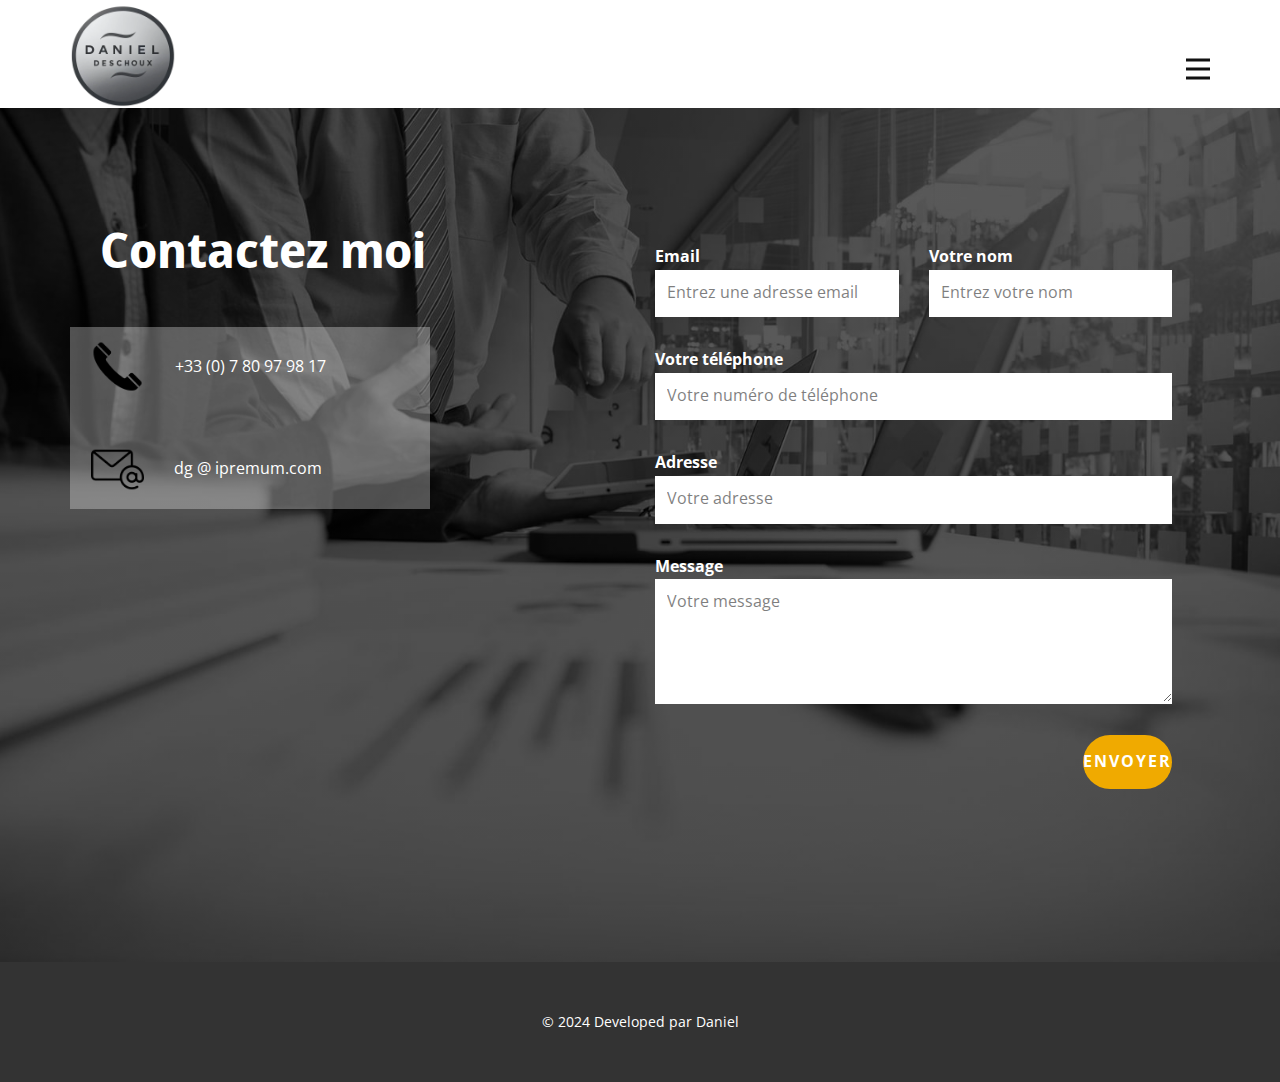
<file: Contact.html>
<!DOCTYPE html>
<html style="font-size: 16px;" lang="fr"><head>
    <meta name="viewport" content="width=device-width, initial-scale=1.0">
    <meta charset="utf-8">
    <meta name="keywords" content="Contactez moi">
    <meta name="description" content="">
    <title>Contact</title>
    <link rel="stylesheet" href="nicepage.css" media="screen">
<link rel="stylesheet" href="Contact.css" media="screen">
    <script class="u-script" type="text/javascript" src="jquery.js" defer=""></script>
    <script class="u-script" type="text/javascript" src="nicepage.js" defer=""></script>
    <meta name="generator" content="Nicepage 6.9.2, nicepage.com">
    <meta name="referrer" content="origin">
    <link id="u-theme-google-font" rel="stylesheet" href="https://fonts.googleapis.com/css?family=Open+Sans:300,300i,400,400i,500,500i,600,600i,700,700i,800,800i|Noto+Sans+Display:100,100i,200,200i,300,300i,400,400i,500,500i,600,600i,700,700i,800,800i,900,900i">
    
    
    
    <script type="application/ld+json">{
		"@context": "http://schema.org",
		"@type": "Organization",
		"name": "Portfolio",
		"logo": "images/daniel-Photoroom.png-Photoroom.png"
}</script>
    <meta name="theme-color" content="#478ac9">
    <meta property="og:title" content="Contact">
    <meta property="og:description" content="">
    <meta property="og:type" content="website">
  <script>
    function gdprConfirmed() {
        return true;
    }
    function dynamicLoadScript(src) {
        var script = document.createElement('script');
        script.src = src && typeof src === 'string' ? src : 'https://www.google.com/recaptcha/api.js?render=6LdKvMcpAAAAAKQ4L8KlcZF-2PYtcwfHPrsK3kGI';
        script.async = true;
        document.body.appendChild(script);
        script.onload = function() {
            let event = new CustomEvent("recaptchaLoaded");
            document.dispatchEvent(event);
        };
    }
    document.addEventListener('DOMContentLoaded', function () {
        var confirmButton = document.querySelector('.u-cookies-consent .u-button-confirm');
        if (confirmButton) {
            confirmButton.onclick = dynamicLoadScript;
        }
    });
    </script>
    <script>
        document.addEventListener("DOMContentLoaded", function(){
            if (!gdprConfirmed()) {
                return;
            }
            dynamicLoadScript();
        });
    </script>
    <script>
        document.addEventListener("recaptchaLoaded", function() {
            if (!gdprConfirmed()) {
                return;
            }
            (function (grecaptcha, sitekey, actions) {
                var recaptcha = {
                    execute: function (action, submitFormCb) {
                        try {
                            grecaptcha.execute(
                                sitekey,
                                {action: action}
                            ).then(function (token) {
                                var forms = document.getElementsByTagName('form');

                                for (var i = 0; i < forms.length; i++) {
                                    var fields = forms[i].getElementsByTagName('input');

                                    for (var j = 0; j < fields.length; j++) {
                                        var field = fields[j];

                                        if ('recaptchaResponse' === field.getAttribute('name')) {
                                            field.setAttribute('value', token);
                                            break;
                                        }
                                    }
                                }
                                submitFormCb();
                            });
                        } catch (e) {
                            var formError = document.querySelector('.u-form-send-error');

                            if (formError) {
                                formError.innerText = 'Erreur du propriétaire du site: ' + e.message.replace(/:[\s\S]*/, '');
                                formError.style.display = 'block';
                            }
                        }
                    },

                    executeContact: function (submitFormCb) {
                        recaptcha.execute(actions['contact'], submitFormCb);
                    }
                };

                window.recaptchaObject = recaptcha;
            })(
                grecaptcha,
                
                '6LdKvMcpAAAAAKQ4L8KlcZF-2PYtcwfHPrsK3kGI',
                {'contact': 'contact'}
            );
        });
    </script>
<meta data-intl-tel-input-cdn-path="intlTelInput/"></head>
  <body data-path-to-root="./" data-include-products="false" class="u-body u-xl-mode" data-lang="fr"><header class="u-clearfix u-header u-header" id="sec-0a76"><div class="u-clearfix u-sheet u-sheet-1">
        <a href="#" class="u-image u-logo u-image-1" data-image-width="1024" data-image-height="1024">
          <img src="images/daniel-Photoroom.png-Photoroom.png" class="u-logo-image u-logo-image-1">
        </a>
        <nav class="u-menu u-menu-hamburger u-offcanvas u-menu-1" data-responsive-from="XL">
          <div class="menu-collapse" style="font-size: 1rem; letter-spacing: 0px; font-weight: 700; text-transform: uppercase;">
            <a class="u-button-style u-custom-active-border-color u-custom-border u-custom-border-color u-custom-borders u-custom-hover-border-color u-custom-left-right-menu-spacing u-custom-padding-bottom u-custom-text-active-color u-custom-text-color u-custom-text-hover-color u-custom-top-bottom-menu-spacing u-nav-link u-text-active-palette-1-base u-text-hover-palette-2-base" href="#">
              <svg class="u-svg-link" viewBox="0 0 24 24"><use xlink:href="#menu-hamburger"></use></svg>
              <svg class="u-svg-content" version="1.1" id="menu-hamburger" viewBox="0 0 16 16" x="0px" y="0px" xmlns:xlink="http://www.w3.org/1999/xlink" xmlns="http://www.w3.org/2000/svg"><g><rect y="1" width="16" height="2"></rect><rect y="7" width="16" height="2"></rect><rect y="13" width="16" height="2"></rect>
</g></svg>
            </a>
          </div>
          <div class="u-nav-container">
            <ul class="u-nav u-spacing-30 u-unstyled u-nav-1"><li class="u-nav-item"><a class="u-border-2 u-border-active-grey-90 u-border-hover-grey-50 u-border-no-left u-border-no-right u-border-no-top u-button-style u-nav-link u-text-active-grey-90 u-text-grey-90 u-text-hover-grey-90" href="Accueil.html" style="padding: 10px 0px;">Accueil</a>
</li><li class="u-nav-item"><a class="u-border-2 u-border-active-grey-90 u-border-hover-grey-50 u-border-no-left u-border-no-right u-border-no-top u-button-style u-nav-link u-text-active-grey-90 u-text-grey-90 u-text-hover-grey-90" href="Contact.html" style="padding: 10px 0px;">Contact</a>
</li></ul>
          </div>
          <div class="u-nav-container-collapse">
            <div class="u-black u-container-style u-inner-container-layout u-opacity u-opacity-95 u-sidenav">
              <div class="u-inner-container-layout u-sidenav-overflow">
                <div class="u-menu-close"></div>
                <ul class="u-align-center u-nav u-popupmenu-items u-unstyled u-nav-2"><li class="u-nav-item"><a class="u-button-style u-nav-link" href="Accueil.html">Accueil</a>
</li><li class="u-nav-item"><a class="u-button-style u-nav-link" href="Contact.html">Contact</a>
</li></ul>
              </div>
            </div>
            <div class="u-black u-menu-overlay u-opacity u-opacity-70"></div>
          </div>
        </nav>
      </div></header>
    <section class="u-clearfix u-image u-shading u-section-1" id="carousel_915f" data-image-width="1620" data-image-height="1080">
      <div class="u-clearfix u-sheet u-sheet-1">
        <div class="custom-expanded data-layout-selected u-clearfix u-gutter-0 u-layout-wrap u-layout-wrap-1">
          <div class="u-layout">
            <div class="u-layout-row">
              <div class="u-align-left u-container-style u-layout-cell u-left-cell u-size-27 u-layout-cell-1">
                <div class="u-container-layout u-container-layout-1">
                  <h2 class="u-text u-text-1">Contactez moi</h2>
                  <div class="custom-expanded u-container-style u-group u-opacity u-opacity-30 u-white u-group-1">
                    <div class="u-container-layout u-container-layout-2">
                      <a href="#" class="u-active-none u-btn u-btn-rectangle u-button-style u-hover-none u-none u-text-white u-btn-1"> +33 (0) 7 80 97 98 17<br>
                        <br>
                        <br>
                        <br>dg @ ipremum.com&nbsp;<br>
                        <br>
                      </a><span class="u-file-icon u-icon u-icon-1"><img src="images/2512051.png" alt=""></span><span class="u-file-icon u-icon u-icon-2"><img src="images/482138.png" alt=""></span>
                    </div>
                  </div>
                </div>
              </div>
              <div class="u-container-style u-layout-cell u-right-cell u-size-33 u-layout-cell-2">
                <div class="u-container-layout u-container-layout-3">
                  <div class="custom-expanded u-form u-form-1">
                    <form action="https://forms.nicepagesrv.com/v2/form/process" class="u-clearfix u-form-spacing-30 u-form-vertical u-inner-form" style="padding: 10px" source="email" name="form">
                      <div class="u-form-email u-form-group u-form-partition-factor-2">
                        <label for="email-319a" class="u-label u-text-body-alt-color u-label-1">Email</label>
                        <input type="email" placeholder="Entrez une adresse email" id="email-319a" name="email" class="u-border-2 u-border-no-left u-border-no-right u-border-no-top u-border-white u-input u-input-rectangle" required="">
                      </div>
                      <div class="u-form-group u-form-name u-form-partition-factor-2">
                        <label for="name-319a" class="u-label u-text-body-alt-color u-label-2">Votre nom</label>
                        <input type="text" placeholder="Entrez votre nom" id="name-319a" name="name" class="u-border-2 u-border-no-left u-border-no-right u-border-no-top u-border-white u-input u-input-rectangle" required="">
                      </div>
                      <div class="u-form-group u-form-group-3">
                        <label for="text-7c88" class="u-label u-text-body-alt-color u-label-3">Votre téléphone</label>
                        <input type="text" id="text-7c88" name="number" class="u-border-2 u-border-no-left u-border-no-right u-border-no-top u-border-white u-input u-input-rectangle" placeholder="Votre numéro de téléphone" required="required">
                      </div>
                      <div class="u-form-address u-form-group u-form-group-4">
                        <label for="address-452f" class="u-label u-text-body-alt-color u-label-4">Adresse</label>
                        <input type="text" placeholder="Votre adresse" id="address-452f" name="address" class="u-border-2 u-border-no-left u-border-no-right u-border-no-top u-border-white u-input u-input-rectangle">
                      </div>
                      <div class="u-form-group u-form-message">
                        <label for="message-319a" class="u-label u-text-body-alt-color u-label-5">Message</label>
                        <textarea placeholder="Votre message​" rows="4" cols="50" id="message-319a" name="message" class="u-border-2 u-border-no-left u-border-no-right u-border-no-top u-border-white u-input u-input-rectangle" required=""></textarea>
                      </div>
                      <div class="u-align-right u-form-group u-form-submit">
                        <a href="#" class="u-active-white u-border-none u-btn u-btn-round u-btn-submit u-button-style u-hover-white u-palette-3-base u-radius-50 u-btn-2">ENVOYER</a>
                        <input type="submit" value="submit" class="u-form-control-hidden">
                      </div>
                      <div class="u-form-send-message u-form-send-success">Merci pour votre message</div>
                      <div class="u-form-send-error u-form-send-message"> Unable to send your message. Please fix errors then try again. </div>
                      <input type="hidden" value="" name="recaptchaResponse">
                      <input type="hidden" name="formServices" value="102821ea-dfe9-71c1-f18a-de46d37352ba">
                      <input type="hidden" name="siteKey" value="6LdKvMcpAAAAAKQ4L8KlcZF-2PYtcwfHPrsK3kGI">
                    </form>
                  </div>
                </div>
              </div>
            </div>
          </div>
        </div>
      </div>
    </section>
    
    
    
    <footer class="u-align-center u-clearfix u-footer u-grey-80 u-footer" id="sec-eb25"><div class="u-clearfix u-sheet u-sheet-1">
        <p class="u-small-text u-text u-text-variant u-text-1"> ©&nbsp;2024&nbsp;Developed par Daniel</p>
      </div></footer>
  
</body></html>
</file>
